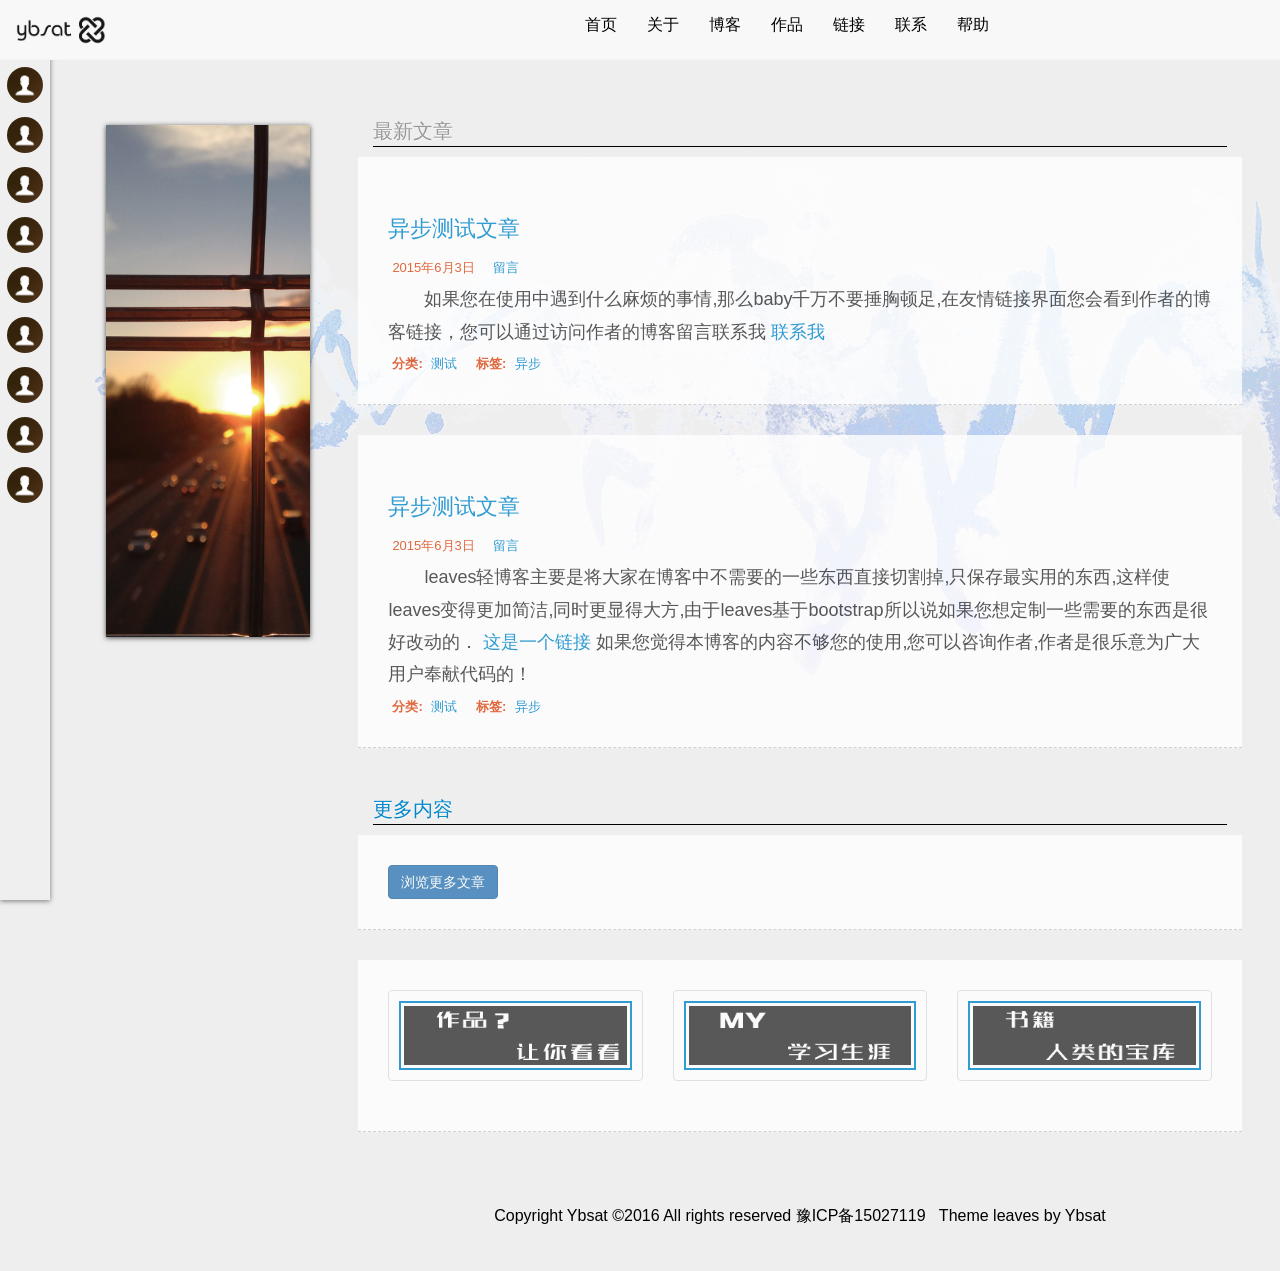
<file: leaves/index.html>
<!DOCTYPE html>
<html lang="cn" dir="ltr" class="no-js">

<head>
    <meta charset="utf-8">
    <meta http-equiv="X-UA-Compatible" content="IE=edge">
    <meta name="viewport" content="width=device-width, initial-scale=1">
    <meta name="viewport" content="maximum-scale=1.0,width=device-width,initial-scale=1.0,user-scalable=no">
    <meta name="keywords" content="">
    <meta name="description" content="">
    <title>异步 </title>
    <link href="assets/css/bootstrap.min.css" rel="stylesheet" />
    <link href="assets/css/style.css" rel="stylesheet" />
    <link href="assets/css/nprogress.css" rel="stylesheet" />
    <link rel="stylesheet" href="assets/css/nivo-slider.css" type="text/css" media="screen" />
    <link rel="stylesheet" href="assets/css/default.css" type="text/css" media="screen" />
    <script src="assets/js/jquery.min.js"></script>
    <script src="assets/js/jquery.nivo.slider.pack.js"></script>
    <script src="assets/js/nprogress.js"></script>
</head>

<body>
<nav class="navbar navbar-default navbar-fixed-top">
    <div class="container-fluid">
        <!-- Brand and toggle get grouped for better mobile display -->
        <div class="navbar-header">
            <button type="button" class="navbar-toggle collapsed" data-toggle="collapse"
                    data-target="#bs-example-navbar-collapse-1" aria-expanded="false">
            <span class="sr-only">
              Toggle navigation
            </span>
            <span class="icon-bar">
            </span>
            <span class="icon-bar">
            </span>
            <span class="icon-bar">
            </span>
            </button>
            <a class="navbar-brand" href="index.html">
                <img src="assets/img/logo.png" class="logo"/>
            </a>
        </div>
        <div class="collapse navbar-collapse " id="bs-example-navbar-collapse-1">
            <ul class="nav navbar-nav header-menu">
                <li>
                    <a href="index.html">
                        首页
                    </a>
                </li>
                <li>
                    <a href="about.html">
                        关于
                    </a>
                </li>
                <li>
                    <a href="blog.html">
                        博客
                    </a>
                </li>
                <li>
                    <a href="works.html">
                        作品
                    </a>
                </li>
                <li>
                    <a href="links.html">
                        链接
                    </a>
                </li>
                <li>
                    <a href="contact.html">
                        联系
                    </a>
                </li>
                <li>
                    <a href="help.html">
                        帮助
                    </a>
                </li>
            </ul>
        </div>
    </div>
</nav>
<div class="leftbar">
    <!-- 左菜单 -->
    <div class="left_menu">
        <ul class="menu_link">
            <li>
                <a href="" class="simptip-position-right simptip-smooth simptip-movable"
                   data-toggle="tooltip" data-placement="right" title="登陆">
                    <img src="assets/img/login.png">
              <span>
                自定义链接
              </span>
                    <div class="clearfix">
                    </div>
                </a>
            </li>
            <li data-toggle="tooltip" data-placement="right" title="博客">
                <a href="" class="simptip-position-right simptip-smooth simptip-movable"
                   target="_black">
                    <img src="assets/img/login.png">
              <span>
                注册
              </span>
                    <div class="clearfix">
                    </div>
                </a>
            </li>
            <li>
                <a href="" class="simptip-position-right simptip-smooth simptip-movable">
                    <img src="assets/img/login.png">
              <span>
                自定义链接
              </span>
                    <div class="clearfix">
                    </div>
                </a>
            </li>
            <li>
                <a href="" class="simptip-position-right simptip-smooth simptip-movable"
                   data-tooltip="自定义链接">
                    <img src="assets/img/login.png">
              <span>
                自定义链接
              </span>
                    <div class="clearfix">
                    </div>
                </a>
            </li>
            <li>
                <a href="" class="simptip-position-right simptip-smooth simptip-movable"
                   data-tooltip="自定义链接">
                    <img src="assets/img/login.png">
              <span>
                自定义链接
              </span>
                    <div class="clearfix">
                    </div>
                </a>
            </li>
            <li>
                <a href="" class="simptip-position-right simptip-smooth simptip-movable"
                   data-tooltip="自定义链接">
                    <img src="assets/img/login.png">
              <span>
                自定义链接
              </span>
                    <div class="clearfix">
                    </div>
                </a>
            </li>
            <li>
                <a href="" class="simptip-position-right simptip-smooth simptip-movable"
                   data-tooltip="自定义链接">
                    <img src="assets/img/login.png">
              <span>
                自定义链接
              </span>
                    <div class="clearfix">
                    </div>
                </a>
            </li>
            <li>
                <a href="" class="simptip-position-right simptip-smooth simptip-movable"
                   data-tooltip="自定义链接">
                    <img src="assets/img/login.png">
              <span>
                自定义链接
              </span>
                    <div class="clearfix">
                    </div>
                </a>
            </li>
            <li>
                <a href="" class="simptip-position-right simptip-smooth simptip-movable"
                   data-tooltip="自定义链接">
                    <img src="assets/img/login.png">
              <span>
                自定义链接
              </span>
                    <div class="clearfix">
                    </div>
                </a>
            </li>
        </ul>
    </div>
</div>
<!--Start banner img-->
<div class="container-filed" id="banner_container">
    <div class="row">
        <div class="col-md-12">
            <div class="slider-wrapper theme-default">
                <div id="slider" class="nivoSlider">
                    <img src="assets/img/owl.jpg" data-thumb="assets/img/owl.jpg" alt="" />
                    <a href="assets/img/owl2.jpg"><img src="assets/img/owl2.jpg" alt="" /></a>
                    <img src="assets/img/owl.jpg" data-thumb="assets/img/owl.jpg" alt="" />
                    <img src="assets/img/owl2.jpg" data-thumb="assets/img/owl2.jpg" alt="" />
                </div>
            </div>
        </div>
    </div>
</div>
<!--End banner img-->
<!--主要内容 -->
    <div class="container-fluid main-container" id="main-container">
        <div class="row top-title">
            <div class="col-md-12">
                <h1 class="page-title">
                    最新文章
                </h1>
            </div>
        </div>
    <!--main Start-->
    <div class="row">
        <div class="col-md-12 post-container">
            <h2 class="post-title">
                <a href="content.html" title="">异步测试文章</a>
            </h2>
            <div class="meta-box">
            <span class="m-post-date">
              <i class="fa fa-calendar-o">
              </i>
              2015年6月3日
            </span>
            <span class="comments-link">
              <a href="" class="ds-thread-count" data-thread-key="9500" title="Comment on 毕业两周年">
                  <i class="fa fa-comments-o">
                  </i>
                  留言
              </a>
            </span>
            </div>
            <div class="post-content">
                <p>
                    如果您在使用中遇到什么麻烦的事情,那么baby千万不要捶胸顿足,在友情链接界面您会看到作者的博客链接，您可以通过访问作者的博客留言联系我
                    <a href="http://www.ybsat.com">
                        联系我
                    </a>
                    </p>
            </div>
            <div class="meta-box">
            <span class="cat-links">
              <i class="fa fa-navicon">
              </i>
              <b>
                  分类:
              </b>
              <a href="topics/life/diary.htm">
                  测试
              </a>
            </span>
            <span class="tag-links">
              <i class="fa fa-tags">
              </i>
              <b>
                  标签:
              </b>
              <a href="tags/毕业.htm" rel="tag">
                  异步
              </a>
            </span>
            </div>
        </div>
    </div>
    <div class="row">
        <div class="col-md-12 post-container">
            <h2 class="post-title">
                <a href="content.html" title="">异步测试文章</a>
            </h2>
            <div class="meta-box">
            <span class="m-post-date">
              <i class="fa fa-calendar-o">
              </i>
              2015年6月3日
            </span>
            <span class="comments-link">
              <a href="" class="ds-thread-count" data-thread-key="9500" title="Comment on 毕业两周年">
                  <i class="fa fa-comments-o">
                  </i>
                  留言
              </a>
            </span>
            </div>
            <div class="post-content">
                <p>
                    leaves轻博客主要是将大家在博客中不需要的一些东西直接切割掉,只保存最实用的东西,这样使leaves变得更加简洁,同时更显得大方,由于leaves基于bootstrap所以说如果您想定制一些需要的东西是很好改动的．
                    <a href="">
                        这是一个链接
                    </a>
                    如果您觉得本博客的内容不够您的使用,您可以咨询作者,作者是很乐意为广大用户奉献代码的！
                </p>
            </div>
            <div class="meta-box">
            <span class="cat-links">
              <i class="fa fa-navicon">
              </i>
              <b>
                  分类:
              </b>
              <a href="topics/life/diary.html">
                  测试
              </a>
            </span>
            <span class="tag-links">
              <i class="fa fa-tags">
              </i>
              <b>
                  标签:
              </b>
              <a href="tags/毕业.html" rel="tag">
                  异步
              </a>
            </span>
            </div>
        </div>
    </div>
    <!--更多内容-->
    <div class="row">
        <div class="col-md-12">
            <h2 class="page-title">
                <a href="blog.html" title="">更多内容</a>
            </h2>
        </div>
    </div>
    <!--跳转至博客页面-->
    <div class="row">
        <div class="col-md-12 post-container">
            <div class="row">
                <div class="col-md-4">
                    <a class="btn btn-primary home-browser-more-btn" href="blog.html">
                        <span>浏览更多文章</span>
                    </a>
                </div>
                <div class="col-md-8">
                </div>
            </div>
        </div>
    </div>
    <!--推荐阅读-->
    <div class="row">
        <div class="col-md-12 post-container m-recommend-page">
            <div class="row">
                <div class="col-md-4">
                    <a href="" class="thumbnail">
                        <img src="assets/img/works.png" alt="作品展示">
                    </a>
                </div>
                <div class="col-md-4">
                    <a href="" class="thumbnail">
                        <img src="assets/img/study.png" alt="学习生活">
                    </a>
                </div>
                <div class="col-md-4">
                    <a href="" class="thumbnail">
                        <img src="assets/img/book.png" alt="作品推荐">
                    </a>
                </div>
            </div>
        </div>
    </div>
    <!-- 网站底部 -->
    <footer>
        <!--版权信息-->
        <div class="copyright">
            Copyright Ybsat ©2016 All rights reserved 豫ICP备15027119&nbsp;&nbsp;
            <a href="www.ybsat.com">
                Theme leaves by Ybsat
            </a>
        </div>
    </footer>
</div>
<script src="assets/js/bootstrap.min.js"></script>
<script>
        /*banner 初始化*/
        $(window).load(function() {
         $('#slider').nivoSlider({
            effect: 'random',        // 过渡效果
            controlNav: false,       // 是否显示图片导航控制按钮（,2,3... ）
            pauseOnHover: true,      // 鼠标县浮时是否停止动画
            manualAdvance: false,    // 是否手动切换 
            animSpeed: 100,          // 图片过渡时间   
            pauseTime: 2000,         // 图片显示时间
            pauseOnHover: false,
            manualAdvance: false,
        });
        });
    $(document).ready(function(){
        $('body').show();
        $('.version').text(NProgress.version);
        NProgress.start();
        setTimeout(function() { NProgress.done(); $('.fade').removeClass('out'); }, 1000);
    })
    
</script>
</body>

</html>
</file>
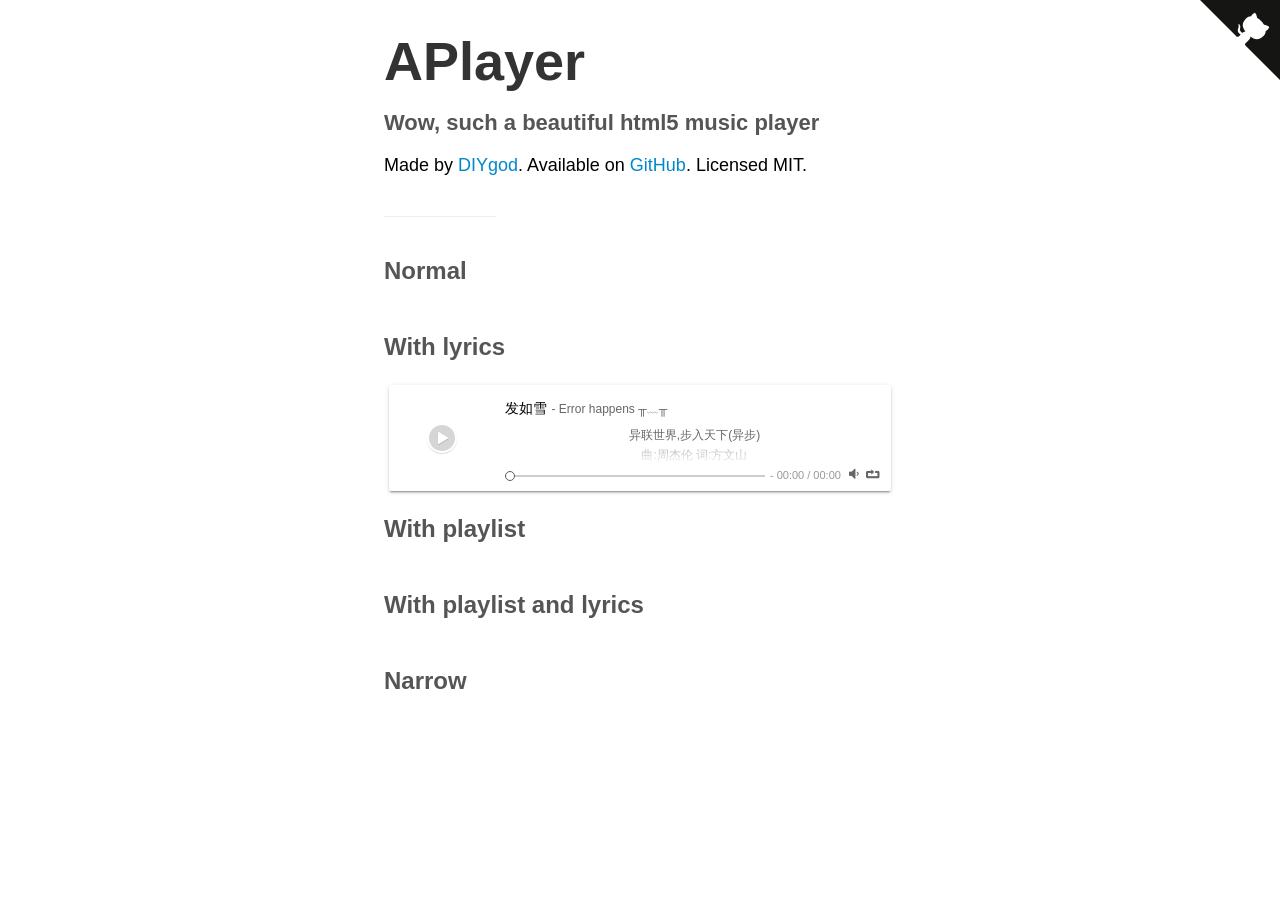
<file: leaves/assets/APlayer/demo/index.html>
<!DOCTYPE html>
<html>
<head>
    <meta charset="UTF-8">
    <title>APlayer Demo</title>
    <meta name="viewport" content="width=device-width, initial-scale=1.0">
    <link rel="stylesheet" href="../dist/APlayer.min.css">
    <style>
        body {
            font-family: 'Helvetica Neue', Helvetica, Arial, sans-serif;
        }
        .container {
            max-width: 32rem;
            margin-left: auto;
            margin-right: auto;
            margin-bottom: 50px;
        }
        h1 {
            font-size: 54px;
            color: #333;
            margin: 30px 0 10px;
        }
        h2 {
            font-size: 22px;
            color: #555;
        }
        h3 {
            font-size: 24px;
            color: #555;
        }
        hr {
            display: block;
            width: 7rem;
            height: 1px;
            margin: 2.5rem 0;
            background-color: #eee;
            border: 0;
        }
        a {
            color: #08c;
            text-decoration: none;
        }
        p {
            font-size: 18px;
        }
    </style>
</head>
<body>
    <a href="https://github.com/DIYgod/APlayer" target="_blank" class="github-corner"><svg width="80" height="80" viewBox="0 0 250 250" style="fill:#151513; color:#fff; position: absolute; top: 0; border: 0; right: 0;"><path d="M0,0 L115,115 L130,115 L142,142 L250,250 L250,0 Z"></path><path d="M128.3,109.0 C113.8,99.7 119.0,89.6 119.0,89.6 C122.0,82.7 120.5,78.6 120.5,78.6 C119.2,72.0 123.4,76.3 123.4,76.3 C127.3,80.9 125.5,87.3 125.5,87.3 C122.9,97.6 130.6,101.9 134.4,103.2" fill="currentColor" style="transform-origin: 130px 106px;" class="octo-arm"></path><path d="M115.0,115.0 C114.9,115.1 118.7,116.5 119.8,115.4 L133.7,101.6 C136.9,99.2 139.9,98.4 142.2,98.6 C133.8,88.0 127.5,74.4 143.8,58.0 C148.5,53.4 154.0,51.2 159.7,51.0 C160.3,49.4 163.2,43.6 171.4,40.1 C171.4,40.1 176.1,42.5 178.8,56.2 C183.1,58.6 187.2,61.8 190.9,65.4 C194.5,69.0 197.7,73.2 200.1,77.6 C213.8,80.2 216.3,84.9 216.3,84.9 C212.7,93.1 206.9,96.0 205.4,96.6 C205.1,102.4 203.0,107.8 198.3,112.5 C181.9,128.9 168.3,122.5 157.7,114.1 C157.9,116.9 156.7,120.9 152.7,124.9 L141.0,136.5 C139.8,137.7 141.6,141.9 141.8,141.8 Z" fill="currentColor" class="octo-body"></path></svg></a><style>.github-corner:hover .octo-arm{animation:octocat-wave 560ms ease-in-out}@keyframes octocat-wave{0%,100%{transform:rotate(0)}20%,60%{transform:rotate(-25deg)}40%,80%{transform:rotate(10deg)}}@media (max-width:500px){.github-corner:hover .octo-arm{animation:none}.github-corner .octo-arm{animation:octocat-wave 560ms ease-in-out}}</style>
    <div class="container">
        <h1>APlayer</h1>
        <h2>Wow, such a beautiful html5 music player</h2>
        <p>Made by <a href="https://www.anotherhome.net/" target="_blank">DIYgod</a>. Available on <a href="https://github.com/DIYgod/APlayer" target="_blank">GitHub</a>. Licensed MIT.</p>
        <hr>
        <h3>Normal</h3>
        <div id="player1" class="aplayer"></div>
        <h3>With lyrics</h3>
        <div id="player3" class="aplayer"></div>
        <h3>With playlist</h3>
        <div id="player4" class="aplayer"></div>
        <h3>With playlist and lyrics</h3>
        <div id="player5" class="aplayer"></div>
        <h3>Narrow</h3>
        <div id="player2" class="aplayer"></div>
    </div>
    <script src="../dist/APlayer.min.js"></script>
    <script src="demo.js"></script>
</body>
</html>
</file>
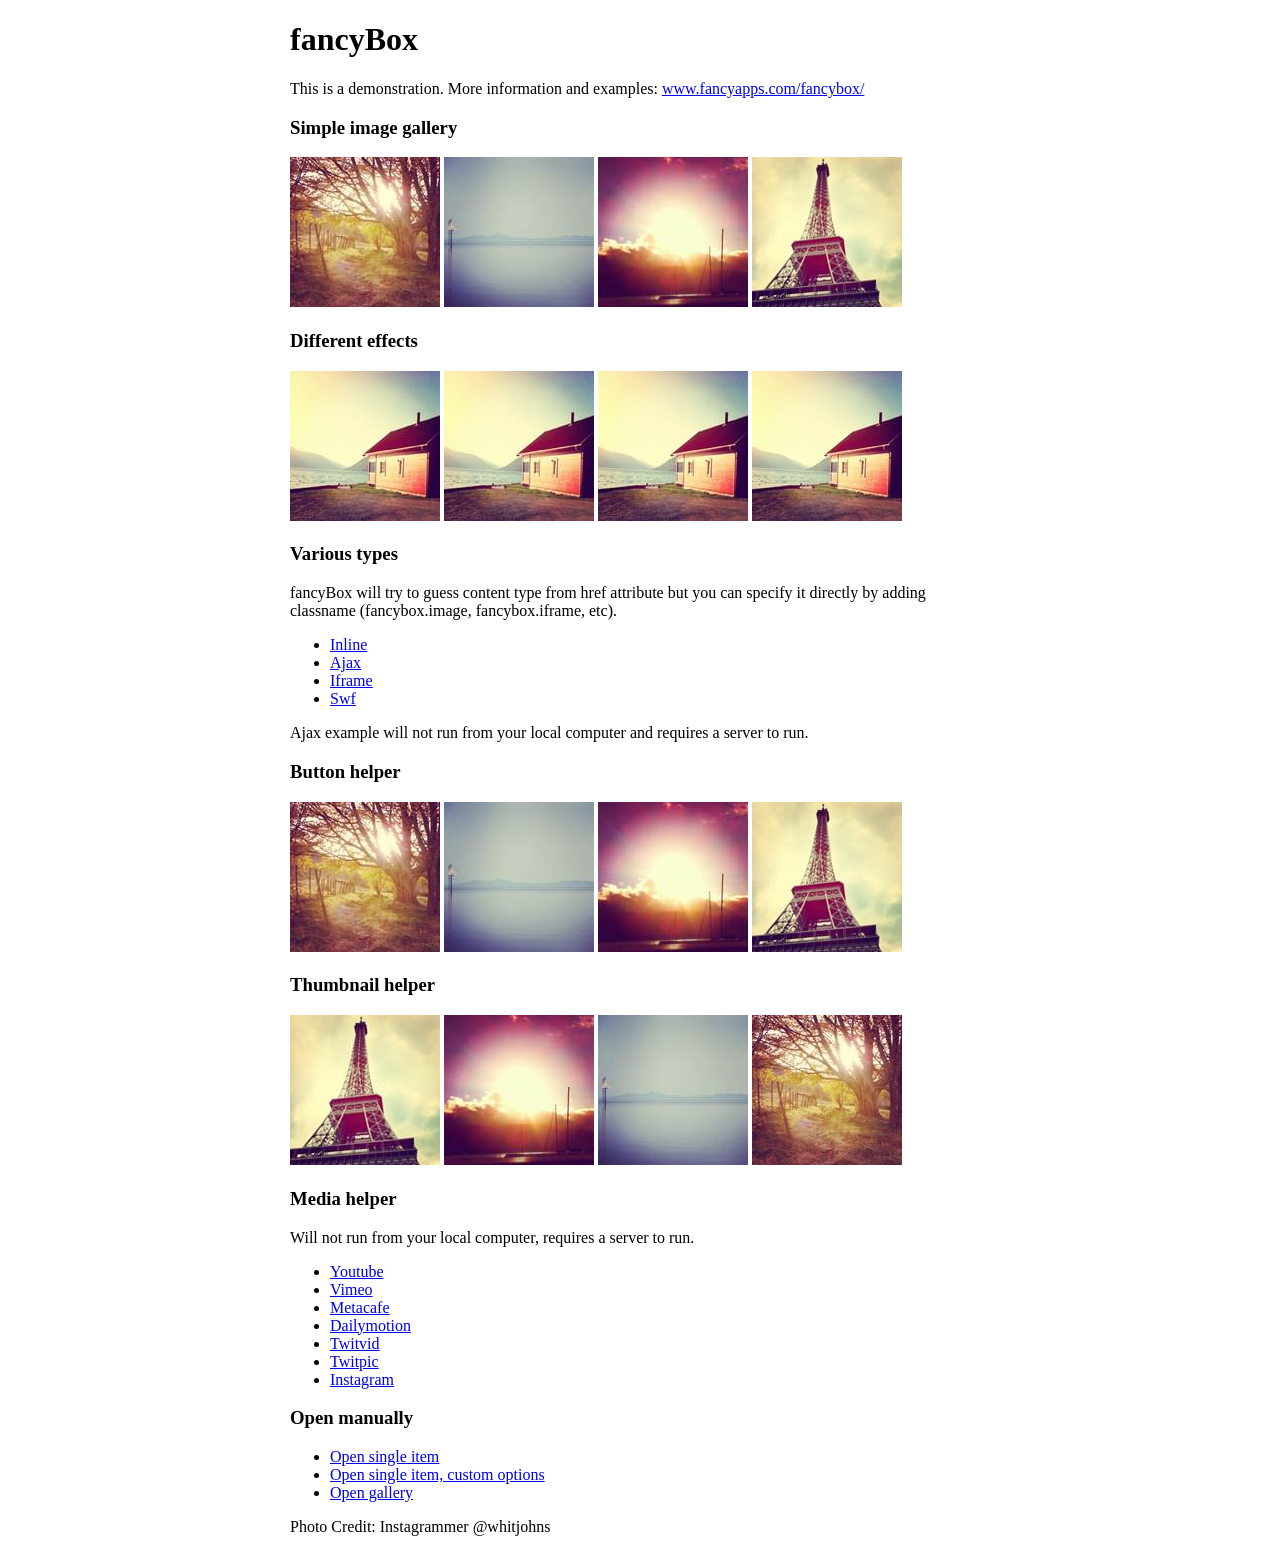
<file: leaves/assets/fancyBox/demo/index.html>
<!DOCTYPE html>
<html>
<head>
	<title>fancyBox - Fancy jQuery Lightbox Alternative | Demonstration</title>
	<meta http-equiv="Content-Type" content="text/html; charset=UTF-8" />

	<!-- Add jQuery library -->
	<script type="text/javascript" src="../lib/jquery-1.10.1.min.js"></script>

	<!-- Add mousewheel plugin (this is optional) -->
	<script type="text/javascript" src="../lib/jquery.mousewheel-3.0.6.pack.js"></script>

	<!-- Add fancyBox main JS and CSS files -->
	<script type="text/javascript" src="../source/jquery.fancybox.js?v=2.1.5"></script>
	<link rel="stylesheet" type="text/css" href="../source/jquery.fancybox.css?v=2.1.5" media="screen" />

	<!-- Add Button helper (this is optional) -->
	<link rel="stylesheet" type="text/css" href="../source/helpers/jquery.fancybox-buttons.css?v=1.0.5" />
	<script type="text/javascript" src="../source/helpers/jquery.fancybox-buttons.js?v=1.0.5"></script>

	<!-- Add Thumbnail helper (this is optional) -->
	<link rel="stylesheet" type="text/css" href="../source/helpers/jquery.fancybox-thumbs.css?v=1.0.7" />
	<script type="text/javascript" src="../source/helpers/jquery.fancybox-thumbs.js?v=1.0.7"></script>

	<!-- Add Media helper (this is optional) -->
	<script type="text/javascript" src="../source/helpers/jquery.fancybox-media.js?v=1.0.6"></script>

	<script type="text/javascript">
		$(document).ready(function() {
			/*
			 *  Simple image gallery. Uses default settings
			 */

			$('.fancybox').fancybox();

			/*
			 *  Different effects
			 */

			// Change title type, overlay closing speed
			$(".fancybox-effects-a").fancybox({
				helpers: {
					title : {
						type : 'outside'
					},
					overlay : {
						speedOut : 0
					}
				}
			});

			// Disable opening and closing animations, change title type
			$(".fancybox-effects-b").fancybox({
				openEffect  : 'none',
				closeEffect	: 'none',

				helpers : {
					title : {
						type : 'over'
					}
				}
			});

			// Set custom style, close if clicked, change title type and overlay color
			$(".fancybox-effects-c").fancybox({
				wrapCSS    : 'fancybox-custom',
				closeClick : true,

				openEffect : 'none',

				helpers : {
					title : {
						type : 'inside'
					},
					overlay : {
						css : {
							'background' : 'rgba(238,238,238,0.85)'
						}
					}
				}
			});

			// Remove padding, set opening and closing animations, close if clicked and disable overlay
			$(".fancybox-effects-d").fancybox({
				padding: 0,

				openEffect : 'elastic',
				openSpeed  : 150,

				closeEffect : 'elastic',
				closeSpeed  : 150,

				closeClick : true,

				helpers : {
					overlay : null
				}
			});

			/*
			 *  Button helper. Disable animations, hide close button, change title type and content
			 */

			$('.fancybox-buttons').fancybox({
				openEffect  : 'none',
				closeEffect : 'none',

				prevEffect : 'none',
				nextEffect : 'none',

				closeBtn  : false,

				helpers : {
					title : {
						type : 'inside'
					},
					buttons	: {}
				},

				afterLoad : function() {
					this.title = 'Image ' + (this.index + 1) + ' of ' + this.group.length + (this.title ? ' - ' + this.title : '');
				}
			});


			/*
			 *  Thumbnail helper. Disable animations, hide close button, arrows and slide to next gallery item if clicked
			 */

			$('.fancybox-thumbs').fancybox({
				prevEffect : 'none',
				nextEffect : 'none',

				closeBtn  : false,
				arrows    : false,
				nextClick : true,

				helpers : {
					thumbs : {
						width  : 50,
						height : 50
					}
				}
			});

			/*
			 *  Media helper. Group items, disable animations, hide arrows, enable media and button helpers.
			*/
			$('.fancybox-media')
				.attr('rel', 'media-gallery')
				.fancybox({
					openEffect : 'none',
					closeEffect : 'none',
					prevEffect : 'none',
					nextEffect : 'none',

					arrows : false,
					helpers : {
						media : {},
						buttons : {}
					}
				});

			/*
			 *  Open manually
			 */

			$("#fancybox-manual-a").click(function() {
				$.fancybox.open('1_b.jpg');
			});

			$("#fancybox-manual-b").click(function() {
				$.fancybox.open({
					href : 'iframe.html',
					type : 'iframe',
					padding : 5
				});
			});

			$("#fancybox-manual-c").click(function() {
				$.fancybox.open([
					{
						href : '1_b.jpg',
						title : 'My title'
					}, {
						href : '2_b.jpg',
						title : '2nd title'
					}, {
						href : '3_b.jpg'
					}
				], {
					helpers : {
						thumbs : {
							width: 75,
							height: 50
						}
					}
				});
			});


		});
	</script>
	<style type="text/css">
		.fancybox-custom .fancybox-skin {
			box-shadow: 0 0 50px #222;
		}

		body {
			max-width: 700px;
			margin: 0 auto;
		}
	</style>
</head>
<body>
	<h1>fancyBox</h1>

	<p>This is a demonstration. More information and examples: <a href="http://fancyapps.com/fancybox/">www.fancyapps.com/fancybox/</a></p>

	<h3>Simple image gallery</h3>
	<p>
		<a class="fancybox" href="1_b.jpg" data-fancybox-group="gallery" title="Lorem ipsum dolor sit amet"><img src="1_s.jpg" alt="" /></a>

		<a class="fancybox" href="2_b.jpg" data-fancybox-group="gallery" title="Etiam quis mi eu elit temp"><img src="2_s.jpg" alt="" /></a>

		<a class="fancybox" href="3_b.jpg" data-fancybox-group="gallery" title="Cras neque mi, semper leon"><img src="3_s.jpg" alt="" /></a>

		<a class="fancybox" href="4_b.jpg" data-fancybox-group="gallery" title="Sed vel sapien vel sem uno"><img src="4_s.jpg" alt="" /></a>
	</p>

	<h3>Different effects</h3>
	<p>
		<a class="fancybox-effects-a" href="5_b.jpg" title="Lorem ipsum dolor sit amet, consectetur adipiscing elit"><img src="5_s.jpg" alt="" /></a>

		<a class="fancybox-effects-b" href="5_b.jpg" title="Lorem ipsum dolor sit amet, consectetur adipiscing elit"><img src="5_s.jpg" alt="" /></a>

		<a class="fancybox-effects-c" href="5_b.jpg" title="Lorem ipsum dolor sit amet, consectetur adipiscing elit"><img src="5_s.jpg" alt="" /></a>

		<a class="fancybox-effects-d" href="5_b.jpg" title="Lorem ipsum dolor sit amet, consectetur adipiscing elit"><img src="5_s.jpg" alt="" /></a>
	</p>

	<h3>Various types</h3>
	<p>
		fancyBox will try to guess content type from href attribute but you can specify it directly by adding classname (fancybox.image, fancybox.iframe, etc).
	</p>
	<ul>
		<li><a class="fancybox" href="#inline1" title="Lorem ipsum dolor sit amet">Inline</a></li>
		<li><a class="fancybox fancybox.ajax" href="ajax.txt">Ajax</a></li>
		<li><a class="fancybox fancybox.iframe" href="iframe.html">Iframe</a></li>
		<li><a class="fancybox" href="http://www.adobe.com/jp/events/cs3_web_edition_tour/swfs/perform.swf">Swf</a></li>
	</ul>

	<div id="inline1" style="width:400px;display: none;">
		<h3>Etiam quis mi eu elit</h3>
		<p>
			Lorem ipsum dolor sit amet, consectetur adipiscing elit. Etiam quis mi eu elit tempor facilisis id et neque. Nulla sit amet sem sapien. Vestibulum imperdiet porta ante ac ornare. Nulla et lorem eu nibh adipiscing ultricies nec at lacus. Cras laoreet ultricies sem, at blandit mi eleifend aliquam. Nunc enim ipsum, vehicula non pretium varius, cursus ac tortor. Vivamus fringilla congue laoreet. Quisque ultrices sodales orci, quis rhoncus justo auctor in. Phasellus dui eros, bibendum eu feugiat ornare, faucibus eu mi. Nunc aliquet tempus sem, id aliquam diam varius ac. Maecenas nisl nunc, molestie vitae eleifend vel, iaculis sed magna. Aenean tempus lacus vitae orci posuere porttitor eget non felis. Donec lectus elit, aliquam nec eleifend sit amet, vestibulum sed nunc.
		</p>
	</div>

	<p>
		Ajax example will not run from your local computer and requires a server to run.
	</p>

	<h3>Button helper</h3>
	<p>
		<a class="fancybox-buttons" data-fancybox-group="button" href="1_b.jpg"><img src="1_s.jpg" alt="" /></a>

		<a class="fancybox-buttons" data-fancybox-group="button" href="2_b.jpg"><img src="2_s.jpg" alt="" /></a>

		<a class="fancybox-buttons" data-fancybox-group="button" href="3_b.jpg"><img src="3_s.jpg" alt="" /></a>

		<a class="fancybox-buttons" data-fancybox-group="button" href="4_b.jpg"><img src="4_s.jpg" alt="" /></a>
	</p>

	<h3>Thumbnail helper</h3>
	<p>
		<a class="fancybox-thumbs" data-fancybox-group="thumb" href="4_b.jpg"><img src="4_s.jpg" alt="" /></a>

		<a class="fancybox-thumbs" data-fancybox-group="thumb" href="3_b.jpg"><img src="3_s.jpg" alt="" /></a>

		<a class="fancybox-thumbs" data-fancybox-group="thumb" href="2_b.jpg"><img src="2_s.jpg" alt="" /></a>

		<a class="fancybox-thumbs" data-fancybox-group="thumb" href="1_b.jpg"><img src="1_s.jpg" alt="" /></a>
	</p>

	<h3>Media helper</h3>
	<p>
		Will not run from your local computer, requires a server to run.
	</p>

	<ul>
		<li><a class="fancybox-media" href="http://www.youtube.com/watch?v=opj24KnzrWo">Youtube</a></li>
		<li><a class="fancybox-media" href="http://vimeo.com/47480346">Vimeo</a></li>
		<li><a class="fancybox-media" href="http://www.metacafe.com/watch/7635964/">Metacafe</a></li>
		<li><a class="fancybox-media" href="http://www.dailymotion.com/video/xoeylt_electric-guest-this-head-i-hold_music">Dailymotion</a></li>
		<li><a class="fancybox-media" href="http://twitvid.com/QY7MD">Twitvid</a></li>
		<li><a class="fancybox-media" href="http://twitpic.com/7p93st">Twitpic</a></li>
		<li><a class="fancybox-media" href="http://instagr.am/p/IejkuUGxQn">Instagram</a></li>
	</ul>

	<h3>Open manually</h3>
	<ul>
		<li><a id="fancybox-manual-a" href="javascript:;">Open single item</a></li>
		<li><a id="fancybox-manual-b" href="javascript:;">Open single item, custom options</a></li>
		<li><a id="fancybox-manual-c" href="javascript:;">Open gallery</a></li>
	</ul>

	<p>
		Photo Credit: Instagrammer @whitjohns
	</p>
</body>
</html>
</file>
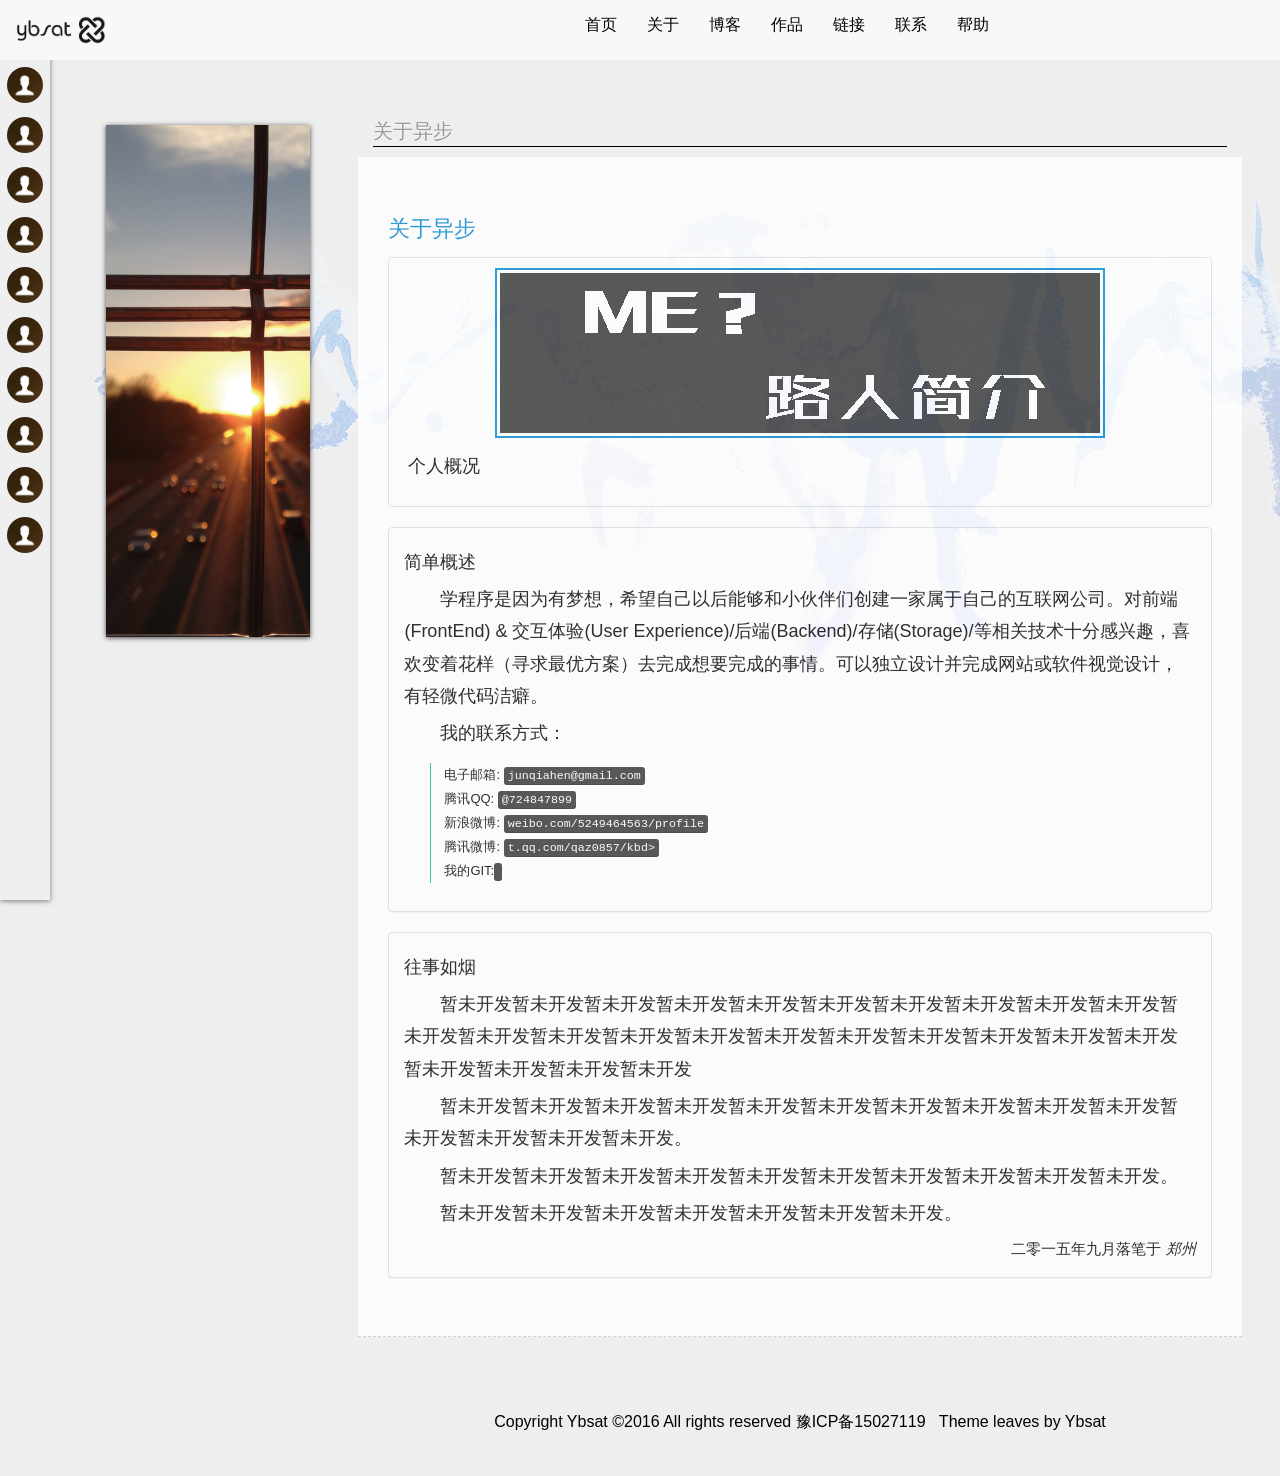
<file: leaves/about.html>
<!DOCTYPE html>
<html lang="cn" dir="ltr" class="no-js">

<head>
    <meta charset="utf-8">
    <meta http-equiv="X-UA-Compatible" content="IE=edge">
    <meta name="viewport" content="width=device-width, initial-scale=1">
    <meta name="viewport" content="maximum-scale=1.0,width=device-width,initial-scale=1.0,user-scalable=no">
    <meta name="keywords" content="">
    <meta name="description" content="">
    <title>异步 </title>
    <link href="assets/css/bootstrap.min.css" rel="stylesheet" />
    <link href="assets/css/style.css" rel="stylesheet" />
    <link href="assets/css/nprogress.css" rel="stylesheet" />
    <link rel="stylesheet" href="assets/css/nivo-slider.css" type="text/css" media="screen" />
    <link rel="stylesheet" href="assets/css/default.css" type="text/css" media="screen" />
    <script src="assets/js/jquery.min.js"></script>
    <script src="assets/js/jquery.nivo.slider.pack.js"></script>
    <script src="assets/js/nprogress.js"></script>
</head>

<body>
<nav class="navbar navbar-default navbar-fixed-top">
    <div class="container-fluid">
        <!-- Brand and toggle get grouped for better mobile display -->
        <div class="navbar-header">
            <button type="button" class="navbar-toggle collapsed" data-toggle="collapse"
                    data-target="#bs-example-navbar-collapse-1" aria-expanded="false">
            <span class="sr-only">
              Toggle navigation
            </span>
            <span class="icon-bar">
            </span>
            <span class="icon-bar">
            </span>
            <span class="icon-bar">
            </span>
            </button>
            <a class="navbar-brand" href="index.html">
                <img src="assets/img/logo.png" class="logo"/>
            </a>
        </div>
        <div class="collapse navbar-collapse " id="bs-example-navbar-collapse-1">
            <ul class="nav navbar-nav header-menu">
                <li>
                    <a href="index.html">
                        首页
                    </a>
                </li>
                <li>
                    <a href="about.html">
                        关于
                    </a>
                </li>
                <li>
                    <a href="blog.html">
                        博客
                    </a>
                </li>
                <li>
                    <a href="works.html">
                        作品
                    </a>
                </li>
                <li>
                    <a href="links.html">
                        链接
                    </a>
                </li>
                <li>
                    <a href="contact.html">
                        联系
                    </a>
                </li>
                <li>
                    <a href="help.html">
                        帮助
                    </a>
                </li>
            </ul>
        </div>
    </div>
</nav>
<div class="leftbar">
    <!-- 左菜单 -->
    <div class="left_menu">
        <ul class="menu_link">
            <li>
                <a href="" class="simptip-position-right simptip-smooth simptip-movable"
                   data-toggle="tooltip" data-placement="right" title="登陆">
                    <img src="assets/img/login.png">
              <span>
                自定义链接
              </span>
                    <div class="clearfix">
                    </div>
                </a>
            </li>
            <li data-toggle="tooltip" data-placement="right" title="博客">
                <a href="" class="simptip-position-right simptip-smooth simptip-movable"
                   target="_black">
                    <img src="assets/img/login.png">
              <span>
                注册
              </span>
                    <div class="clearfix">
                    </div>
                </a>
            </li>
            <li>
                <a href="" class="simptip-position-right simptip-smooth simptip-movable">
                    <img src="assets/img/login.png">
              <span>
                自定义链接
              </span>
                    <div class="clearfix">
                    </div>
                </a>
            </li>
            <li>
                <a href="" class="simptip-position-right simptip-smooth simptip-movable"
                   data-tooltip="自定义链接">
                    <img src="assets/img/login.png">
                    <img src="assets/img/login.png">
              <span>
                自定义链接
              </span>
                    <div class="clearfix">
                    </div>
                </a>
            </li>
            <li>
                <a href="" class="simptip-position-right simptip-smooth simptip-movable"
                   data-tooltip="自定义链接">
                    <img src="assets/img/login.png">
              <span>
                自定义链接
              </span>
                    <div class="clearfix">
                    </div>
                </a>
            </li>
            <li>
                <a href="" class="simptip-position-right simptip-smooth simptip-movable"
                   data-tooltip="自定义链接">
                    <img src="assets/img/login.png">
              <span>
                自定义链接
              </span>
                    <div class="clearfix">
                    </div>
                </a>
            </li>
            <li>
                <a href="" class="simptip-position-right simptip-smooth simptip-movable"
                   data-tooltip="自定义链接">
                    <img src="assets/img/login.png">
              <span>
                自定义链接
              </span>
                    <div class="clearfix">
                    </div>
                </a>
            </li>
            <li>
                <a href="" class="simptip-position-right simptip-smooth simptip-movable"
                   data-tooltip="自定义链接">
                    <img src="assets/img/login.png">
              <span>
                自定义链接
              </span>
                    <div class="clearfix">
                    </div>
                </a>
            </li>
            <li>
                <a href="" class="simptip-position-right simptip-smooth simptip-movable"
                   data-tooltip="自定义链接">
                    <img src="assets/img/login.png">
              <span>
                自定义链接
              </span>
                    <div class="clearfix">
                    </div>
                </a>
            </li>
        </ul>
    </div>
</div>
<!--Start banner img-->
<div class="container-filed" id="banner_container">
    <div class="row">
        <div class="col-md-12">
            <div class="slider-wrapper theme-default">
                <div id="slider" class="nivoSlider">
                    <img src="assets/img/owl.jpg" data-thumb="assets/img/owl.jpg" alt="" />
                    <a href="assets/img/owl2.jpg"><img src="assets/img/owl2.jpg" alt="" /></a>
                    <img src="assets/img/owl.jpg" data-thumb="assets/img/owl.jpg" alt="" />
                    <img src="assets/img/owl2.jpg" data-thumb="assets/img/owl2.jpg" alt="" />
                </div>
            </div>
        </div>
    </div>
</div>

<!--End banner img-->
<div class="container-fluid main-container" id="main-container">
    <div class="row top-title">
        <div class="col-md-12">
            <h1 class="page-title">
                关于异步
            </h1>
        </div>
    </div>
    <div class="row">
        <div class="col-md-12 post-container">
            <h2 class="post-title">
                <a href="about.php" rel="bookmark">
                    关于异步
                </a>
            </h2>
            <div class="post-content">
                <div class="row">
                    <div class="col-md-12">
                        <div class="thumbnail">
                            <a href="javascript:;">
                                <img title="关于我 @Ybsat" src="assets/img/about.png" alt="关于我 @Ybsat"
                                />
                            </a>
                            <div class="caption">
                                <h3>
                                    个人概况
                                </h3>
                            </div>
                        </div>
                    </div>
                </div>
                <div class="panel panel-default" id="simple-intro">
                    <div class="panel-body">
                        <h3>
                            简单概述
                        </h3>
                        <p>
                            学程序是因为有梦想，希望自己以后能够和小伙伴们创建一家属于自己的互联网公司。对前端(FrontEnd) &amp; 交互体验(User Experience)/后端(Backend)/存储(Storage)/等相关技术十分感兴趣，喜欢变着花样（寻求最优方案）去完成想要完成的事情。可以独立设计并完成网站或软件视觉设计，有轻微代码洁癖。
                        </p>
                        <p>
                            我的联系方式：
                        </p>
                        <blockquote class="contact-list" id="about-list">
                            <ul>
                                <li>
                                    电子邮箱:
                                    <kbd>
                                        junqiahen@gmail.com
                                    </kbd>
                                </li>
                                <li>
                                    腾讯QQ:
                                    <kbd>
                                        @724847899
                                    </kbd>
                                </li>
                                <li>
                                    新浪微博:
                                    <kbd>
                                        weibo.com/5249464563/profile
                                    </kbd>
                                </li>
                                <li>
                                    腾讯微博:
                                    <kbd>
                                        t.qq.com/qaz0857/kbd>
                                </li>
                                <li>
                                    我的GIT:
                                    <kbd>
                                    </kbd>
                                </li>
                            </ul>
                        </blockquote>
                    </div>
                </div>
                <div class="panel panel-default">
                    <div class="panel-body clearfix">
                        <h3>
                            往事如烟
                        </h3>
                        <p>
                            暂未开发暂未开发暂未开发暂未开发暂未开发暂未开发暂未开发暂未开发暂未开发暂未开发暂未开发暂未开发暂未开发暂未开发暂未开发暂未开发暂未开发暂未开发暂未开发暂未开发暂未开发暂未开发暂未开发暂未开发暂未开发
                        </p>
                        <p>
                            暂未开发暂未开发暂未开发暂未开发暂未开发暂未开发暂未开发暂未开发暂未开发暂未开发暂未开发暂未开发暂未开发暂未开发。
                        </p>
                        <p>
                            暂未开发暂未开发暂未开发暂未开发暂未开发暂未开发暂未开发暂未开发暂未开发暂未开发。
                        </p>
                        <p>
                            暂未开发暂未开发暂未开发暂未开发暂未开发暂未开发暂未开发。
                        </p>
                        <footer class="pull-right">
                            二零一五年九月落笔于
                            <cite title="郑州">
                                郑州
                            </cite>
                        </footer>
                    </div>
                </div>
            </div>
            <div class="meta-box">
            </div>
        </div>
    </div>
    <div class="row">
        <div class="col-md-4">
        </div>
    </div>
    <footer>
        <!--版权信息-->
        <div class="copyright">
            Copyright Ybsat ©2016 All rights reserved 豫ICP备15027119&nbsp;&nbsp;
            <a href="www.ybsat.com">
                Theme leaves by Ybsat
            </a>
        </div>
    </footer>
</div>
<script src="assets/js/bootstrap.min.js"></script>
<script>
        /*banner 初始化*/
        $(window).load(function() {
         $('#slider').nivoSlider({
            effect: 'random',        // 过渡效果
            controlNav: false,       // 是否显示图片导航控制按钮（,2,3... ）
            pauseOnHover: true,      // 鼠标县浮时是否停止动画
            manualAdvance: false,    // 是否手动切换 
            animSpeed: 100,          // 图片过渡时间   
            pauseTime: 2000,         // 图片显示时间
            pauseOnHover: false,
            manualAdvance: false,
        });
        });
    $(document).ready(function(){
        $('body').show();
        $('.version').text(NProgress.version);
        NProgress.start();
        setTimeout(function() { NProgress.done(); $('.fade').removeClass('out'); }, 1000);
    })
    
</script>
</body>

</html>
</file>
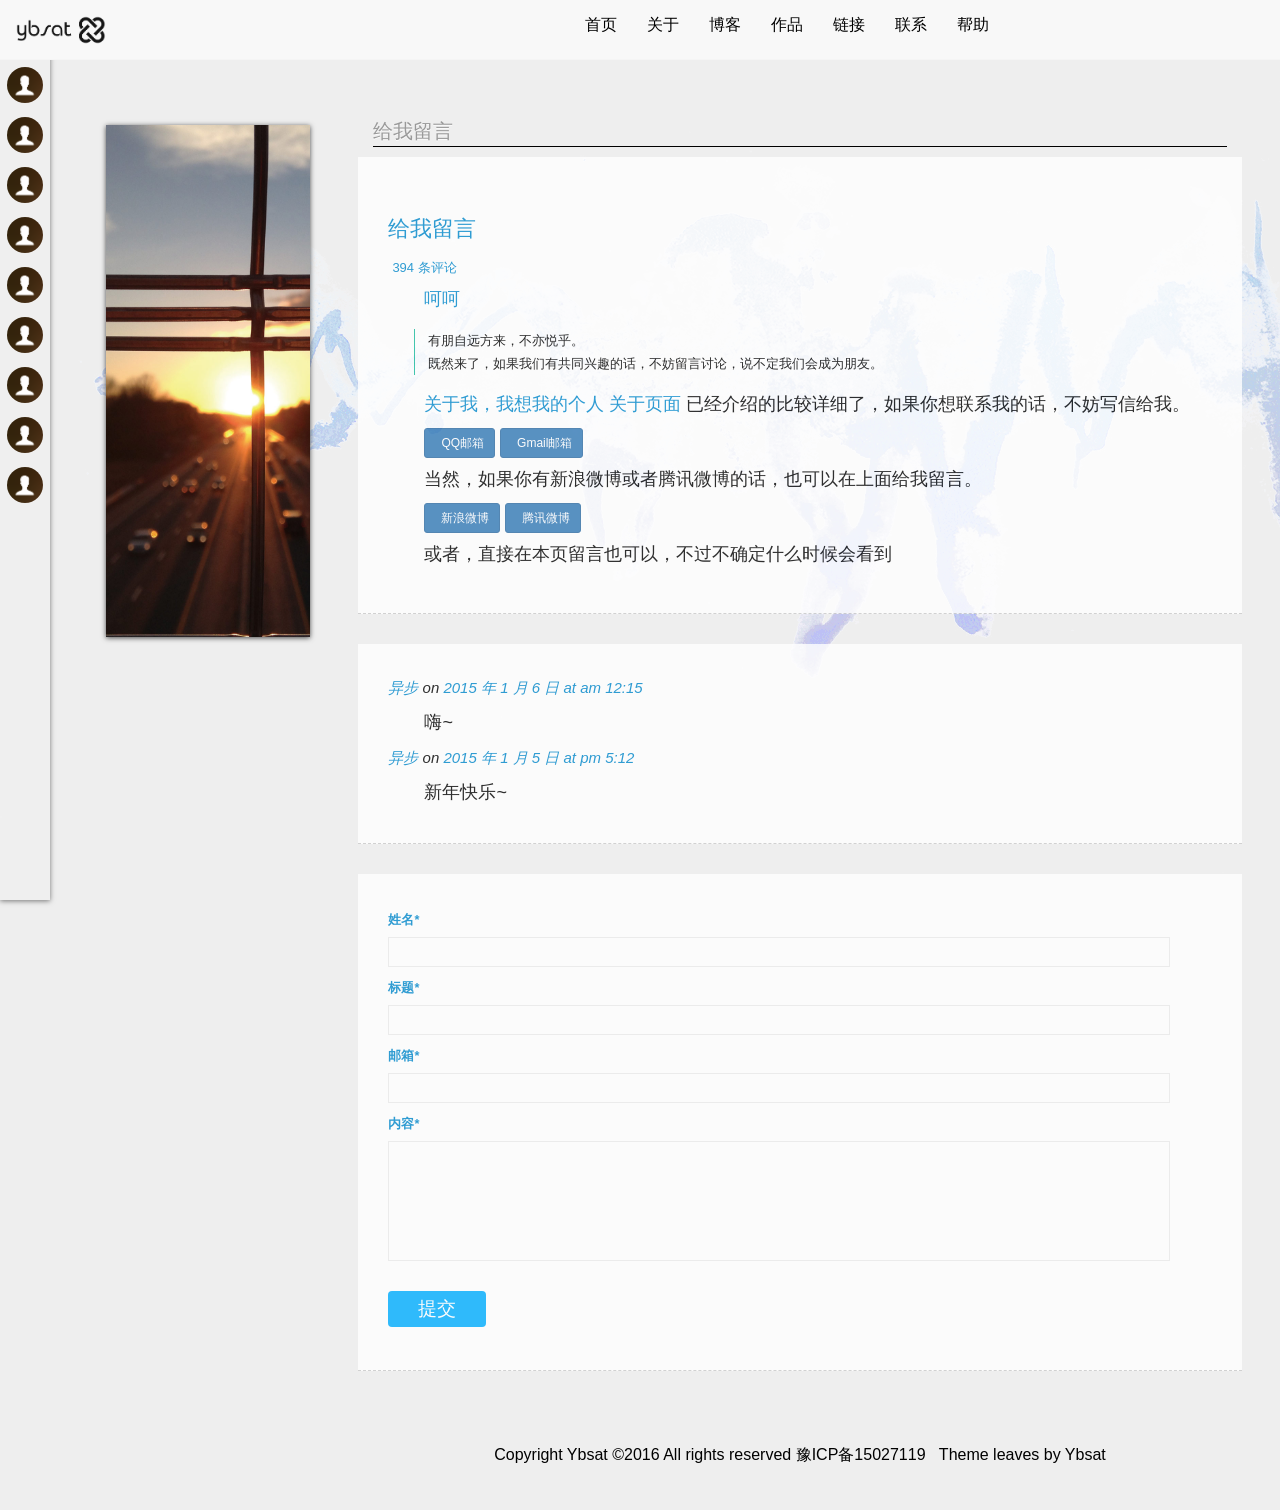
<file: leaves/contact.html>
<!DOCTYPE html>
<html lang="cn" dir="ltr" class="no-js">

<head>
    <meta charset="utf-8">
    <meta http-equiv="X-UA-Compatible" content="IE=edge">
    <meta name="viewport" content="width=device-width, initial-scale=1">
    <meta name="viewport" content="maximum-scale=1.0,width=device-width,initial-scale=1.0,user-scalable=no">
    <meta name="keywords" content="">
    <meta name="description" content="">
    <title>异步 </title>
    <link href="assets/css/bootstrap.min.css" rel="stylesheet" />
    <link href="assets/css/style.css" rel="stylesheet" />
    <link href="assets/css/nprogress.css" rel="stylesheet" />
    <link rel="stylesheet" href="assets/css/nivo-slider.css" type="text/css" media="screen" />
    <link rel="stylesheet" href="assets/css/default.css" type="text/css" media="screen" />
    <script src="assets/js/jquery.min.js"></script>
    <script src="assets/js/jquery.nivo.slider.pack.js"></script>
    <script src="assets/js/nprogress.js"></script>
</head>

<body>
<nav class="navbar navbar-default navbar-fixed-top">
    <div class="container-fluid">
        <!-- Brand and toggle get grouped for better mobile display -->
        <div class="navbar-header">
            <button type="button" class="navbar-toggle collapsed" data-toggle="collapse"
                    data-target="#bs-example-navbar-collapse-1" aria-expanded="false">
            <span class="sr-only">
              Toggle navigation
            </span>
            <span class="icon-bar">
            </span>
            <span class="icon-bar">
            </span>
            <span class="icon-bar">
            </span>
            </button>
            <a class="navbar-brand" href="index.html">
                <img src="assets/img/logo.png" class="logo"/>
            </a>
        </div>
        <div class="collapse navbar-collapse " id="bs-example-navbar-collapse-1">
            <ul class="nav navbar-nav header-menu">
                <li>
                    <a href="index.html">
                        首页
                    </a>
                </li>
                <li>
                    <a href="about.html">
                        关于
                    </a>
                </li>
                <li>
                    <a href="blog.html">
                        博客
                    </a>
                </li>
                <li>
                    <a href="works.html">
                        作品
                    </a>
                </li>
                <li>
                    <a href="links.html">
                        链接
                    </a>
                </li>
                <li>
                    <a href="contact.html">
                        联系
                    </a>
                </li>
                <li>
                    <a href="help.html">
                        帮助
                    </a>
                </li>
            </ul>
        </div>
    </div>
</nav>

<div class="leftbar">
    <!-- 左菜单 -->
    <div class="left_menu">
        <ul class="menu_link">
            <li>
                <a href="" class="simptip-position-right simptip-smooth simptip-movable"
                   data-toggle="tooltip" data-placement="right" title="登陆">
                    <img src="assets/img/login.png">
              <span>
                自定义链接
              </span>
                    <div class="clearfix">
                    </div>
                </a>
            </li>
            <li data-toggle="tooltip" data-placement="right" title="博客">
                <a href="" class="simptip-position-right simptip-smooth simptip-movable"
                   target="_black">
                    <img src="assets/img/login.png">
              <span>
                注册
              </span>
                    <div class="clearfix">
                    </div>
                </a>
            </li>
            <li>
                <a href="" class="simptip-position-right simptip-smooth simptip-movable">
                    <img src="assets/img/login.png">
              <span>
                自定义链接
              </span>
                    <div class="clearfix">
                    </div>
                </a>
            </li>
            <li>
                <a href="" class="simptip-position-right simptip-smooth simptip-movable"
                   data-tooltip="自定义链接">
                    <img src="assets/img/login.png">
              <span>
                自定义链接
              </span>
                    <div class="clearfix">
                    </div>
                </a>
            </li>
            <li>
                <a href="" class="simptip-position-right simptip-smooth simptip-movable"
                   data-tooltip="自定义链接">
                    <img src="assets/img/login.png">
              <span>
                自定义链接
              </span>
                    <div class="clearfix">
                    </div>
                </a>
            </li>
            <li>
                <a href="" class="simptip-position-right simptip-smooth simptip-movable"
                   data-tooltip="自定义链接">
                    <img src="assets/img/login.png">
              <span>
                自定义链接
              </span>
                    <div class="clearfix">
                    </div>
                </a>
            </li>
            <li>
                <a href="" class="simptip-position-right simptip-smooth simptip-movable"
                   data-tooltip="自定义链接">
                    <img src="assets/img/login.png">
              <span>
                自定义链接
              </span>
                    <div class="clearfix">
                    </div>
                </a>
            </li>
            <li>
                <a href="" class="simptip-position-right simptip-smooth simptip-movable"
                   data-tooltip="自定义链接">
                    <img src="assets/img/login.png">
              <span>
                自定义链接
              </span>
                    <div class="clearfix">
                    </div>
                </a>
            </li>
            <li>
                <a href="" class="simptip-position-right simptip-smooth simptip-movable"
                   data-tooltip="自定义链接">
                    <img src="assets/img/login.png">
              <span>
                自定义链接
              </span>
                    <div class="clearfix">
                    </div>
                </a>
            </li>
        </ul>
    </div>
</div>
<!--Start banner img-->
<div class="container-filed" id="banner_container">
    <div class="row">
        <div class="col-md-12">
            <div class="slider-wrapper theme-default">
                <div id="slider" class="nivoSlider">
                    <img src="assets/img/owl.jpg" data-thumb="assets/img/owl.jpg" alt="" />
                    <a href="assets/img/owl2.jpg"><img src="assets/img/owl2.jpg" alt="" /></a>
                    <img src="assets/img/owl.jpg" data-thumb="assets/img/owl.jpg" alt="" />
                    <img src="assets/img/owl2.jpg" data-thumb="assets/img/owl2.jpg" alt="" />
                </div>
            </div>
        </div>
    </div>
</div>
<!--End banner img-->
<div class="container-fluid main-container contact" id="main-container">
    <div class="row top-title">
        <div class="col-md-12">
            <h1 class="page-title">
                给我留言
            </h1>
        </div>
    </div>
    <div class="row">
        <div class="col-md-12 post-container">
            <h2 class="post-title">
                <a href="contact.html" rel="bookmark">
                    给我留言
                </a>
            </h2>
            <div class="meta-box">
            <span class="comments-link">
              <a href="contact.html" class="ds-thread-count" data-thread-key="750" title="Comment on 给我留言">
                  394 条评论
              </a>
            </span>
            </div>
            <div class="post-content">
                <p>
                    <a href="javascript:;">
                <p>
                    呵呵
                </p>
                <blockquote class="contact-list" id="contact-list">
                    <ul>
                        <li>
                            有朋自远方来，不亦悦乎。
                        </li>
                        <li>
                            既然来了，如果我们有共同兴趣的话，不妨留言讨论，说不定我们会成为朋友。
                        </li>
                    </ul>
                </blockquote>
                <p>
                    关于我，我想我的个人
                    <a href="about.html" target="_blank">
                        关于页面
                    </a>
                    已经介绍的比较详细了，如果你想联系我的话，不妨写信给我。
                </p>
                <p>
                    <a class="btn btn-sm btn-primary" href="mailto:7248478999@qq.com" target="_blank">
                        <i class="fa fa-qq">
                        </i>
                        QQ邮箱
                    </a>
                    <a class="btn btn-sm btn-primary" href="mailto:junqianhen@gmail.com" target="_blank">
                        <i class="fa fa-google">
                        </i>
                        Gmail邮箱
                    </a>
                </p>
                <p>
                    当然，如果你有新浪微博或者腾讯微博的话，也可以在上面给我留言。
                </p>
                <p>
                    <a class="btn btn-sm btn-primary" href="javascript:if(confirm('http://weibo.ybsat.com/  \n\n'))window.location='http://www.ybsat.com/'"
                       target="_blank">
                        <i class="fa fa-weibo">
                        </i>
                        新浪微博
                    </a>
                    <a class="btn btn-sm btn-primary" href="javascript:if(confirm('http://www.ybsat.com/  \n\n'))window.location='http://www.ybsat.com/'"
                       target="_blank">
                        <i class="fa fa-tencent-weibo">
                        </i>
                        腾讯微博
                    </a>
                </p>
                <p>
                    或者，直接在本页留言也可以，不过不确定什么时候会看到
                </p>
            </div>
            <div class="meta-box">
            </div>
        </div>
    </div>
    <div class="row">
        <div class="col-md-12 post-container">
            <div class="post-content">
                <div class="ds-thread" data-thread-key="750" data-author-key="1" data-title="给我留言"
                     data-url="contact.php">
                </div>
                <div id="ds-ssr">
                    <ol id="commentlist">
                        <li class="comment even thread-even depth-1" id="li-comment-11325">
                            <article id="comment-11325" class="comment">
                                <footer class="comment-meta">
                                    <cite class="comment-author vcard">
                      <span class="fn">
                        <a href=""
                           rel='external nofollow' class='url'>
                            异步
                        </a>
                      </span>
                                        on
                                        <a rel="nofollow" href="">
                                            <time pubdate datetime="2015-01-06T00:15:56+00:00">
                                                2015 年 1 月 6 日 at am 12:15
                                            </time>
                                        </a>
                      <span class="says">
                        said:
                      </span>
                                    </cite>
                                </footer>
                                <div class="comment-content">
                                    <p>
                                        嗨~
                                    </p>
                                </div>
                            </article>
                        </li>
                        <li class="comment odd alt thread-odd thread-alt depth-1" id="li-comment-11323">
                            <article id="comment-11323" class="comment">
                                <footer class="comment-meta">
                                    <cite class="comment-author vcard">
                      <span class="fn">
                        <a href=""
                           rel='external nofollow' class='url'>
                            异步
                        </a>
                      </span>
                                        on
                                        <a rel="nofollow" href="">
                                            <time pubdate datetime="2015-01-05T17:12:39+00:00">
                                                2015 年 1 月 5 日 at pm 5:12
                                            </time>
                                        </a>
                      <span class="says">
                        said:
                      </span>
                                    </cite>
                                </footer>
                                <div class="comment-content">
                                    <p>
                                        新年快乐~
                                    </p>
                                </div>
                            </article>
                        </li>
                    </ol>
                </div>
            </div>
        </div>
    </div>
    <div class="row">
        <div class="col-md-12 post-container">
            <div class="post-content">
                <form method="post" action="black/lib/contact.php" id="form1" class="contact-form">
                    <div>
          <span>
            <label>
                姓名*
            </label>
          </span>
          <span>
            <input name="contact_name" type="text" class="textbox">
          </span>
                    </div>
                    <div>
          <span>
            <label>
                标题*
            </label>
          </span>
          <span>
            <input name="contact_title" type="text" class="textbox">
          </span>
                    </div>
                    <div>
          <span>
            <label>
                邮箱*
            </label>
          </span>
          <span>
            <input name="contact_email" type="email" class="textbox">
          </span>
                    </div>
                    <div>
          <span>
            <label>
                内容*
            </label>
          </span>
          <span>
            <textarea name="contact_con" class="textbox">
            </textarea>
          </span>
                    </div>
                    <div>
          <span>
            <input type="submit" value="提交" name="tijiao">
          </span>
                    </div>
                </form>
            </div>
            <div class="meta-box">
            </div>
        </div>
    </div>

    <footer>
        <!--版权信息-->
        <div class="copyright">
            Copyright Ybsat ©2016 All rights reserved 豫ICP备15027119&nbsp;&nbsp;
            <a href="www.ybsat.com">
                Theme leaves by Ybsat
            </a>
        </div>
    </footer>
</div>
<script src="assets/js/bootstrap.min.js"></script>
<script>
        /*banner 初始化*/
        $(window).load(function() {
         $('#slider').nivoSlider({
            effect: 'random',        // 过渡效果
            controlNav: false,       // 是否显示图片导航控制按钮（,2,3... ）
            pauseOnHover: true,      // 鼠标县浮时是否停止动画
            manualAdvance: false,    // 是否手动切换 
            animSpeed: 100,          // 图片过渡时间   
            pauseTime: 2000,         // 图片显示时间
            pauseOnHover: false,
            manualAdvance: false,
        });
        });
    $(document).ready(function(){
        $('body').show();
        $('.version').text(NProgress.version);
        NProgress.start();
        setTimeout(function() { NProgress.done(); $('.fade').removeClass('out'); }, 1000);
    })
    
</script>
</body>

</html>
</file>
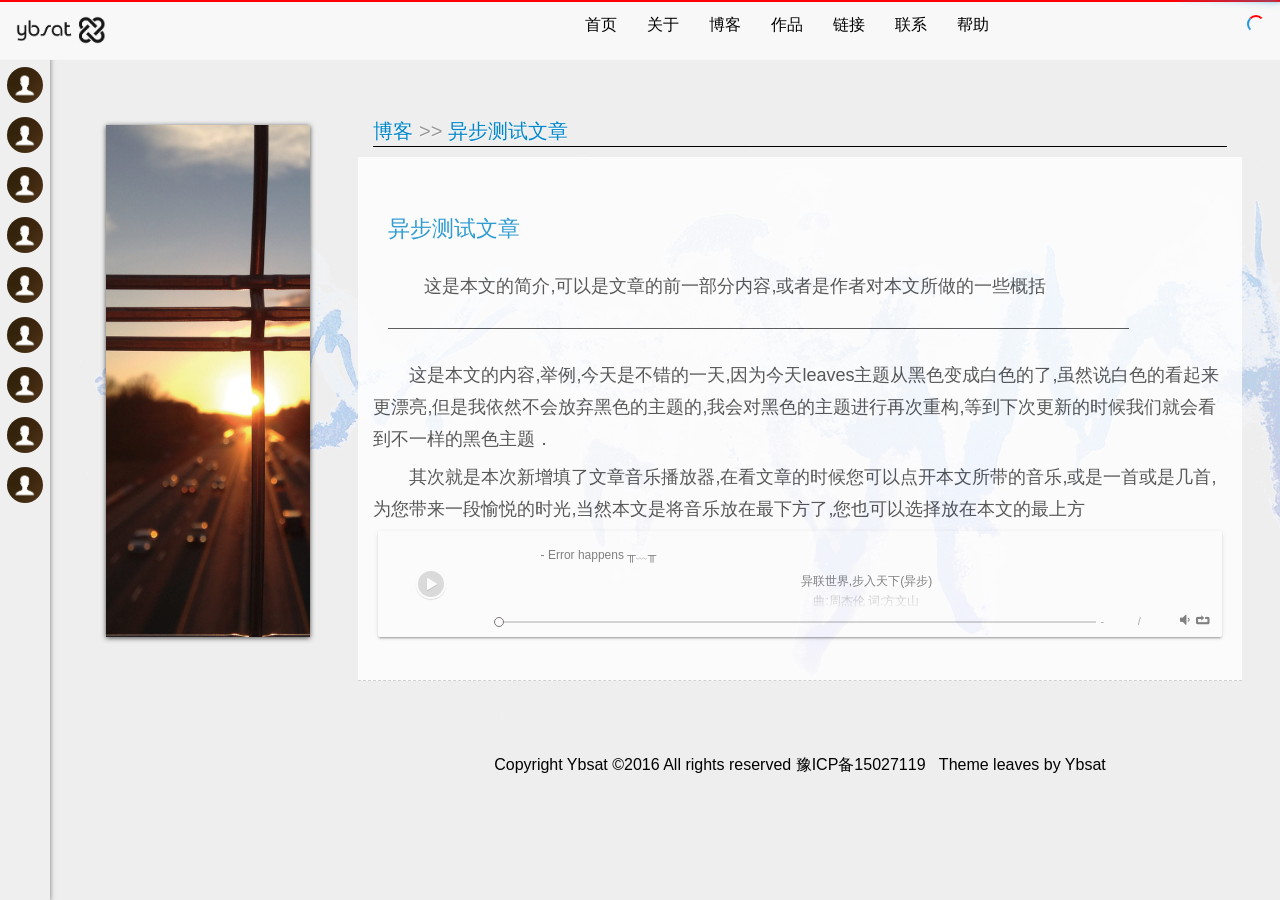
<file: leaves/content.html>
<!DOCTYPE html>
<html lang="cn" dir="ltr" class="no-js">

<head>
    <meta charset="utf-8">
    <meta http-equiv="X-UA-Compatible" content="IE=edge">
    <meta name="viewport" content="width=device-width, initial-scale=1">
    <meta name="viewport" content="maximum-scale=1.0,width=device-width,initial-scale=1.0,user-scalable=no">
    <meta name="keywords" content="">
    <meta name="description" content="">
    <title>异步 </title>
    <link href="assets/css/bootstrap.min.css" rel="stylesheet" />
    <link href="assets/css/style.css" rel="stylesheet" />
    <link href="assets/css/nprogress.css" rel="stylesheet" />
    <link rel="stylesheet" href="assets/css/nivo-slider.css" type="text/css" media="screen" />
    <link rel="stylesheet" href="assets/css/default.css" type="text/css" media="screen" />
    <script src="assets/js/jquery.min.js"></script>
    <link rel="stylesheet" href="assets/APlayer/dist/APlayer.min.css">
    <script src="assets/js/jquery.nivo.slider.pack.js"></script>
    <script src="assets/js/nprogress.js"></script>
</head>

<body>
<nav class="navbar navbar-default navbar-fixed-top">
    <div class="container-fluid">
        <!-- Brand and toggle get grouped for better mobile display -->
        <div class="navbar-header">
            <button type="button" class="navbar-toggle collapsed" data-toggle="collapse"
                    data-target="#bs-example-navbar-collapse-1" aria-expanded="false">
            <span class="sr-only">
              Toggle navigation
            </span>
            <span class="icon-bar">
            </span>
            <span class="icon-bar">
            </span>
            <span class="icon-bar">
            </span>
            </button>
            <a class="navbar-brand" href="index.html">
                <img src="assets/img/logo.png" class="logo"/>
            </a>
        </div>
        <div class="collapse navbar-collapse " id="bs-example-navbar-collapse-1">
            <ul class="nav navbar-nav header-menu">
                <li>
                    <a href="index.html">
                        首页
                    </a>
                </li>
                <li>
                    <a href="about.html">
                        关于
                    </a>
                </li>
                <li>
                    <a href="blog.html">
                        博客
                    </a>
                </li>
                <li>
                    <a href="works.html">
                        作品
                    </a>
                </li>
                <li>
                    <a href="links.html">
                        链接
                    </a>
                </li>
                <li>
                    <a href="contact.html">
                        联系
                    </a>
                </li>
                <li>
                    <a href="help.html">
                        帮助
                    </a>
                </li>
            </ul>
        </div>
    </div>
</nav>
<div class="leftbar">
    <!-- 左菜单 -->
    <div class="left_menu">
        <ul class="menu_link">
            <li>
                <a href="" class="simptip-position-right simptip-smooth simptip-movable"
                   data-toggle="tooltip" data-placement="right" title="登陆">
                    <img src="assets/img/login.png">
              <span>
                自定义链接
              </span>
                    <div class="clearfix">
                    </div>
                </a>
            </li>
            <li data-toggle="tooltip" data-placement="right" title="博客">
                <a href="" class="simptip-position-right simptip-smooth simptip-movable"
                   target="_black">
                    <img src="assets/img/login.png">
              <span>
                注册
              </span>
                    <div class="clearfix">
                    </div>
                </a>
            </li>
            <li>
                <a href="" class="simptip-position-right simptip-smooth simptip-movable">
                    <img src="assets/img/login.png">
              <span>
                自定义链接
              </span>
                    <div class="clearfix">
                    </div>
                </a>
            </li>
            <li>
                <a href="" class="simptip-position-right simptip-smooth simptip-movable"
                   data-tooltip="自定义链接">
                    <img src="assets/img/login.png">
              <span>
                自定义链接
              </span>
                    <div class="clearfix">
                    </div>
                </a>
            </li>
            <li>
                <a href="" class="simptip-position-right simptip-smooth simptip-movable"
                   data-tooltip="自定义链接">
                    <img src="assets/img/login.png">
              <span>
                自定义链接
              </span>
                    <div class="clearfix">
                    </div>
                </a>
            </li>
            <li>
                <a href="" class="simptip-position-right simptip-smooth simptip-movable"
                   data-tooltip="自定义链接">
                    <img src="assets/img/login.png">
              <span>
                自定义链接
              </span>
                    <div class="clearfix">
                    </div>
                </a>
            </li>
            <li>
                <a href="" class="simptip-position-right simptip-smooth simptip-movable"
                   data-tooltip="自定义链接">
                    <img src="assets/img/login.png">
              <span>
                自定义链接
              </span>
                    <div class="clearfix">
                    </div>
                </a>
            </li>
            <li>
                <a href="" class="simptip-position-right simptip-smooth simptip-movable"
                   data-tooltip="自定义链接">
                    <img src="assets/img/login.png">
              <span>
                自定义链接
              </span>
                    <div class="clearfix">
                    </div>
                </a>
            </li>
            <li>
                <a href="" class="simptip-position-right simptip-smooth simptip-movable"
                   data-tooltip="自定义链接">
                    <img src="assets/img/login.png">
              <span>
                自定义链接
              </span>
                    <div class="clearfix">
                    </div>
                </a>
            </li>
        </ul>
    </div>
</div>
<!--Start banner img-->
<div class="container-filed" id="banner_container">
    <div class="row">
        <div class="col-md-12">
            <div class="slider-wrapper theme-default">
                <div id="slider" class="nivoSlider">
                    <img src="assets/img/owl.jpg" data-thumb="assets/img/owl.jpg" alt="" />
                    <a href="assets/img/owl2.jpg"><img src="assets/img/owl2.jpg" alt="" /></a>
                    <img src="assets/img/owl.jpg" data-thumb="assets/img/owl.jpg" alt="" />
                    <img src="assets/img/owl2.jpg" data-thumb="assets/img/owl2.jpg" alt="" />
                </div>
            </div>
        </div>
    </div>
</div>
<!--End banner img-->
<div class="container-fluid main-container" id="main-container">
    <div class="row top-title">
        <div class="col-md-12">
            <h1 class="page-title right">
                <a href="blog.html">博客</a> >> <a href="content.html">异步测试文章</a>
            </h1>
        </div>
    </div>
    <div class="row">
        <div class="col-md-12 post-container">
            <h2 class="post-title">
                <a href="booklist.htm" tppabs="http://www.soulteary.com/booklist" rel="bookmark">
                    异步测试文章
                </a>
            </h2>
            <div class="meta-box">
            </div>
            <div class="post-content">
                <p>
                    这是本文的简介,可以是文章的前一部分内容,或者是作者对本文所做的一些概括
                </p>
                <hr/>
                <section>
                    <div class="main-container">
                        <div class="row">
                            <p>
                            这是本文的内容,举例,今天是不错的一天,因为今天leaves主题从黑色变成白色的了,虽然说白色的看起来更漂亮,但是我依然不会放弃黑色的主题的,我会对黑色的主题进行再次重构,等到下次更新的时候我们就会看到不一样的黑色主题．
                            </p>
                            <p>
                                其次就是本次新增填了文章音乐播放器,在看文章的时候您可以点开本文所带的音乐,或是一首或是几首,为您带来一段愉悦的时光,当然本文是将音乐放在最下方了,您也可以选择放在本文的最上方
                            </p>
                            <div id="player3" class="aplayer"></div>
                        </div>
                    </div>
                </section>
                <div class="meta-box">
                </div>
            </div>
        </div>
    </div>
    <footer>
        <!--版权信息-->
        <div class="copyright">
            Copyright Ybsat ©2016 All rights reserved 豫ICP备15027119&nbsp;&nbsp;
            <a href="www.ybsat.com">
                Theme leaves by Ybsat
            </a>
        </div>
    </footer>
</div>
<script src="assets/js/bootstrap.min.js"></script>
<script src="assets/APlayer/dist/APlayer.min.js"></script>
<script src="assets/APlayer/demo/demo.js"></script>
<script>
        /*banner 初始化*/
        $(window).load(function() {
         $('#slider').nivoSlider({
            effect: 'random',        // 过渡效果
            controlNav: false,       // 是否显示图片导航控制按钮（,2,3... ）
            pauseOnHover: true,      // 鼠标县浮时是否停止动画
            manualAdvance: false,    // 是否手动切换 
            animSpeed: 100,          // 图片过渡时间   
            pauseTime: 2000,         // 图片显示时间
            pauseOnHover: false,
            manualAdvance: false,
        });
        });
    $(document).ready(function(){
        $('body').show();
        $('.version').text(NProgress.version);
        NProgress.start();
        setTimeout(function() { NProgress.done(); $('.fade').removeClass('out'); }, 1000);
    })
    
</script>
</body>

</html>
</file>
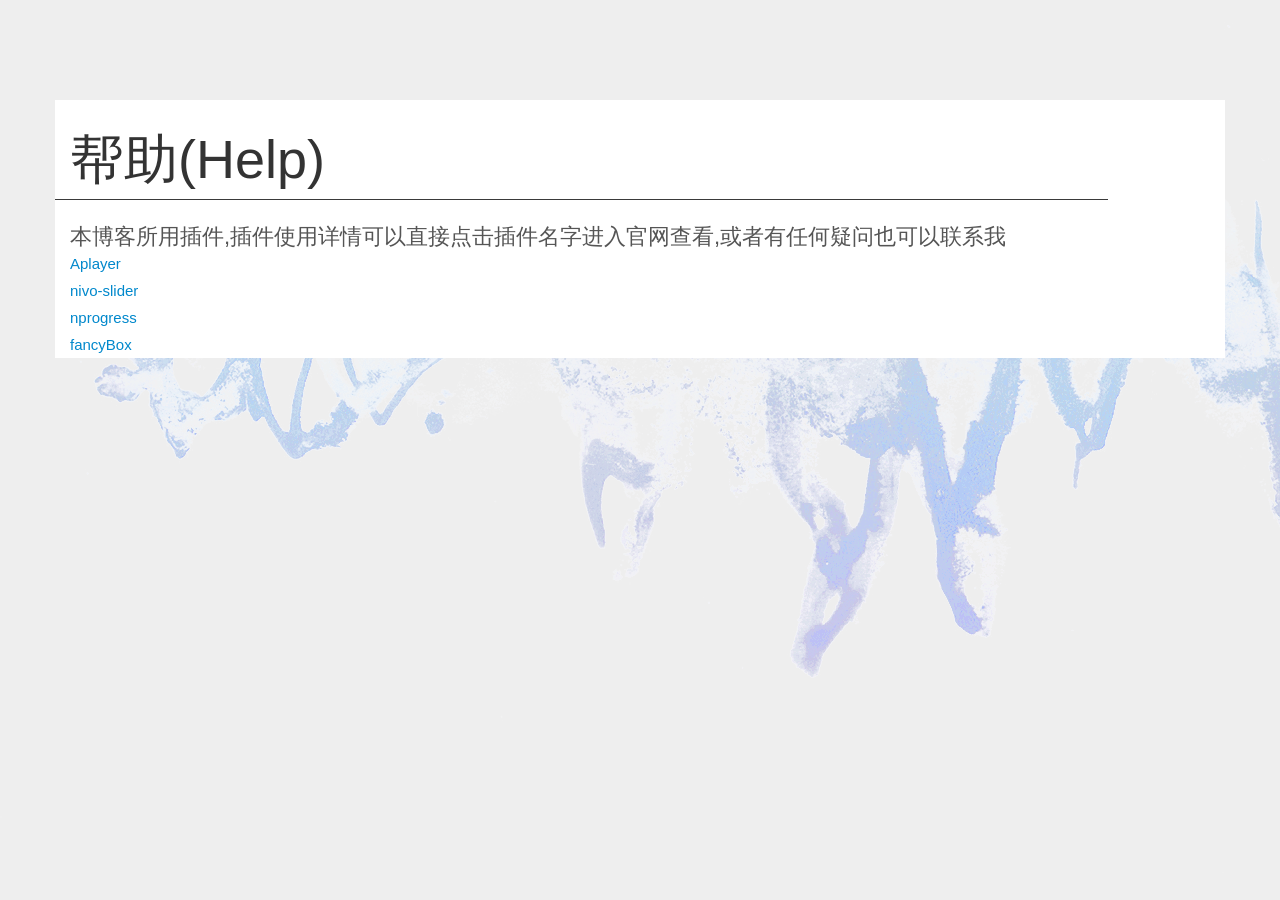
<file: leaves/help.html>
<!DOCTYPE html>
<html lang="en">
<head>
    <meta charset="UTF-8">
    <title>Help</title>
    <link href="assets/css/bootstrap.min.css" rel="stylesheet" />
    <link title="style2" href="assets/css/style.css" rel="stylesheet"/>
    <script src="assets/js/jquery.min.js"></script>
    <style>
    .main-container{
        background: #FFF;
        margin:100px auto;
    }
    </style>
</head>
<body>
<section>
    <div class="container main-container">
        <div class="row">
            <div class="col-md-12" id="help">
                <h1>帮助(Help)</h1>
            </div>
            <hr/>
            <div class="col-md-12" id="help-container">
                <h2>本博客所用插件,插件使用详情可以直接点击插件名字进入官网查看,或者有任何疑问也可以联系我</h2>
                <ul>
                    <li><a href="https://github.com/DIYgod/APlayer">Aplayer</a></li>
                    <li><a href="https://github.com/gilbitron/Nivo-Slider">nivo-slider</a></li>
                    <li><a href="http://ricostacruz.com/nprogress/">nprogress</a></li>
                    <li><a href="http://fancybox.net/">fancyBox</a></li>
                </ul>
            </div>
        </div>
    </div>
</section>
</body>
</html>
</file>
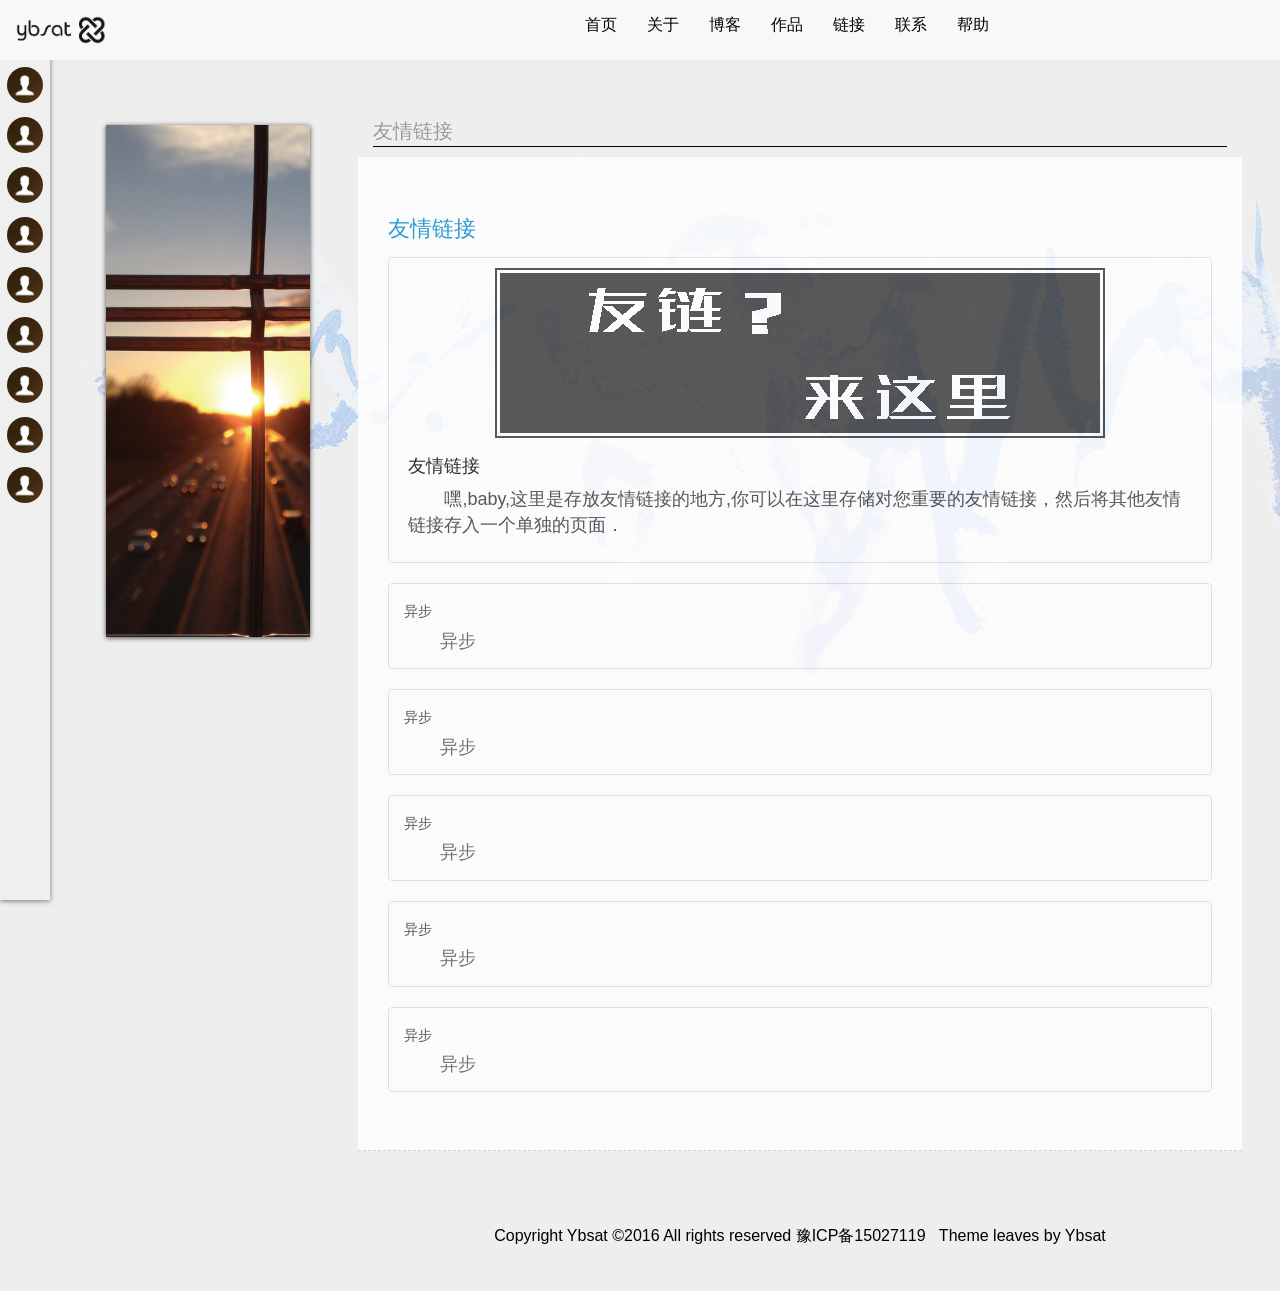
<file: leaves/links.html>
<!DOCTYPE html>
<html lang="cn" dir="ltr" class="no-js">

<head>
    <meta charset="utf-8">
    <meta http-equiv="X-UA-Compatible" content="IE=edge">
    <meta name="viewport" content="width=device-width, initial-scale=1">
    <meta name="viewport" content="maximum-scale=1.0,width=device-width,initial-scale=1.0,user-scalable=no">
    <meta name="keywords" content="">
    <meta name="description" content="">
    <title>异步 </title>
    <link href="assets/css/bootstrap.min.css" rel="stylesheet" />
    <link href="assets/css/style.css" rel="stylesheet" />
    <link href="assets/css/nprogress.css" rel="stylesheet" />
    <link rel="stylesheet" href="assets/css/nivo-slider.css" type="text/css" media="screen" />
    <link rel="stylesheet" href="assets/css/default.css" type="text/css" media="screen" />
    <script src="assets/js/jquery.min.js"></script>
    <script src="assets/js/jquery.nivo.slider.pack.js"></script>
    <script src="assets/js/nprogress.js"></script>
</head>

<body>
<nav class="navbar navbar-default navbar-fixed-top">
    <div class="container-fluid">
        <!-- Brand and toggle get grouped for better mobile display -->
        <div class="navbar-header">
            <button type="button" class="navbar-toggle collapsed" data-toggle="collapse"
                    data-target="#bs-example-navbar-collapse-1" aria-expanded="false">
            <span class="sr-only">
              Toggle navigation
            </span>
            <span class="icon-bar">
            </span>
            <span class="icon-bar">
            </span>
            <span class="icon-bar">
            </span>
            </button>
            <a class="navbar-brand" href="index.html">
                <img src="assets/img/logo.png" class="logo"/>
            </a>
        </div>
        <div class="collapse navbar-collapse " id="bs-example-navbar-collapse-1">
            <ul class="nav navbar-nav header-menu">
                <li>
                    <a href="index.html">
                        首页
                    </a>
                </li>
                <li>
                    <a href="about.html">
                        关于
                    </a>
                </li>
                <li>
                    <a href="blog.html">
                        博客
                    </a>
                </li>
                <li>
                    <a href="works.html">
                        作品
                    </a>
                </li>
                <li>
                    <a href="links.html">
                        链接
                    </a>
                </li>
                <li>
                    <a href="contact.html">
                        联系
                    </a>
                </li>
                <li>
                    <a href="help.html">
                        帮助
                    </a>
                </li>
            </ul>
        </div>
    </div>
</nav>
<div class="leftbar">
    <!-- 左菜单 -->
    <div class="left_menu">
        <ul class="menu_link">
            <li>
                <a href="" class="simptip-position-right simptip-smooth simptip-movable"
                   data-toggle="tooltip" data-placement="right" title="登陆">
                    <img src="assets/img/login.png">
              <span>
                自定义链接
              </span>
                    <div class="clearfix">
                    </div>
                </a>
            </li>
            <li data-toggle="tooltip" data-placement="right" title="博客">
                <a href="" class="simptip-position-right simptip-smooth simptip-movable"
                   target="_black">
                    <img src="assets/img/login.png">
              <span>
                注册
              </span>
                    <div class="clearfix">
                    </div>
                </a>
            </li>
            <li>
                <a href="" class="simptip-position-right simptip-smooth simptip-movable">
                    <img src="assets/img/login.png">
              <span>
                自定义链接
              </span>
                    <div class="clearfix">
                    </div>
                </a>
            </li>
            <li>
                <a href="" class="simptip-position-right simptip-smooth simptip-movable"
                   data-tooltip="自定义链接">
                    <img src="assets/img/login.png">
              <span>
                自定义链接
              </span>
                    <div class="clearfix">
                    </div>
                </a>
            </li>
            <li>
                <a href="" class="simptip-position-right simptip-smooth simptip-movable"
                   data-tooltip="自定义链接">
                    <img src="assets/img/login.png">
              <span>
                自定义链接
              </span>
                    <div class="clearfix">
                    </div>
                </a>
            </li>
            <li>
                <a href="" class="simptip-position-right simptip-smooth simptip-movable"
                   data-tooltip="自定义链接">
                    <img src="assets/img/login.png">
              <span>
                自定义链接
              </span>
                    <div class="clearfix">
                    </div>
                </a>
            </li>
            <li>
                <a href="" class="simptip-position-right simptip-smooth simptip-movable"
                   data-tooltip="自定义链接">
                    <img src="assets/img/login.png">
              <span>
                自定义链接
              </span>
                    <div class="clearfix">
                    </div>
                </a>
            </li>
            <li>
                <a href="" class="simptip-position-right simptip-smooth simptip-movable"
                   data-tooltip="自定义链接">
                    <img src="assets/img/login.png">
              <span>
                自定义链接
              </span>
                    <div class="clearfix">
                    </div>
                </a>
            </li>
            <li>
                <a href="" class="simptip-position-right simptip-smooth simptip-movable"
                   data-tooltip="自定义链接">
                    <img src="assets/img/login.png">
              <span>
                自定义链接
              </span>
                    <div class="clearfix">
                    </div>
                </a>
            </li>
        </ul>
    </div>
</div>
<!--Start banner img-->
<div class="container-filed" id="banner_container">
    <div class="row">
        <div class="col-md-12">
            <div class="slider-wrapper theme-default">
                <div id="slider" class="nivoSlider">
                    <img src="assets/img/owl.jpg" data-thumb="assets/img/owl.jpg" alt="" />
                    <a href="assets/img/owl2.jpg"><img src="assets/img/owl2.jpg" alt="" /></a>
                    <img src="assets/img/owl.jpg" data-thumb="assets/img/owl.jpg" alt="" />
                    <img src="assets/img/owl2.jpg" data-thumb="assets/img/owl2.jpg" alt="" />
                </div>
            </div>
        </div>
    </div>
</div>
<!--End banner img-->
<div class="container-fluid main-container" id="main-container">
    <div class="row top-title">
        <div class="col-md-12">
            <h1 class="page-title">
                友情链接
            </h1>
        </div>
    </div>
    <div class="row">
        <div class="col-md-12 post-container">
            <h2 class="post-title">
                <a href="links.php">
                    友情链接
                </a>
            </h2>
            <div class="post-content">
                <div class="row">
                    <div class="col-md-12">
                        <div class="thumbnail">
                            <img src="assets/img/Link.png" />
                            <div class="caption">
                                <h3>
                                    友情链接
                                </h3>
                                <p>
                                嘿,baby,这里是存放友情链接的地方,你可以在这里存储对您重要的友情链接，然后将其他友情链接存入一个单独的页面．
                                </p>
                            </div>
                        </div>
                    </div>
                </div>
                <div class="list-group" id="site-link-list">
                    <a class="list-group-item" target="_blank" href="javascript:if(confirm('点击确定将跳转'))window.location='http://www.ybsat.com/'">
                        <h4 class="list-group-item-heading">
                            <i class="fa fa-link">
                            </i>
                            异步
                        </h4>
                        <p class="list-group-item-text">
                            异步
                        </p>
                    </a>
                </div>
                <div class="list-group" id="site-link-list">
                    <a class="list-group-item" target="_blank" href="javascript:if(confirm('点击确定将跳转'))window.location='http://www.ybsat.com/'">
                        <h4 class="list-group-item-heading">
                            <i class="fa fa-link">
                            </i>
                            异步
                        </h4>
                        <p class="list-group-item-text">
                            异步
                        </p>
                    </a>
                </div>
                <div class="list-group" id="site-link-list">
                    <a class="list-group-item" target="_blank" href="javascript:if(confirm('点击确定将跳转'))window.location='http://www.ybsat.com/'">
                        <h4 class="list-group-item-heading">
                            <i class="fa fa-link">
                            </i>
                            异步
                        </h4>
                        <p class="list-group-item-text">
                            异步
                        </p>
                    </a>
                </div>
                <div class="list-group" id="site-link-list">
                    <a class="list-group-item" target="_blank" href="javascript:if(confirm('点击确定将跳转'))window.location='http://www.ybsat.com/'">
                        <h4 class="list-group-item-heading">
                            <i class="fa fa-link">
                            </i>
                            异步
                        </h4>
                        <p class="list-group-item-text">
                            异步
                        </p>
                    </a>
                </div>
                <div class="list-group" id="site-link-list">
                    <a class="list-group-item" target="_blank" href="javascript:if(confirm('点击确定将跳转'))window.location='http://www.ybsat.com/'">
                        <h4 class="list-group-item-heading">
                            <i class="fa fa-link">
                            </i>
                            异步
                        </h4>
                        <p class="list-group-item-text">
                            异步
                        </p>
                    </a>
                </div>
            </div>
            <div class="meta-box">
            </div>
        </div>
    </div>
    <div class="row">
        <div class="col-md-4">
        </div>
    </div>
    <footer>
        <!--版权信息-->
        <div class="copyright">
            Copyright Ybsat ©2016 All rights reserved 豫ICP备15027119&nbsp;&nbsp;
            <a href="www.ybsat.com">
                Theme leaves by Ybsat
            </a>
        </div>
    </footer>
</div>
<script src="assets/js/bootstrap.min.js"></script>
<script>
        /*banner 初始化*/
        $(window).load(function() {
         $('#slider').nivoSlider({
            effect: 'random',        // 过渡效果
            controlNav: false,       // 是否显示图片导航控制按钮（,2,3... ）
            pauseOnHover: true,      // 鼠标县浮时是否停止动画
            manualAdvance: false,    // 是否手动切换 
            animSpeed: 100,          // 图片过渡时间   
            pauseTime: 2000,         // 图片显示时间
            pauseOnHover: false,
            manualAdvance: false,
        });
        });
    $(document).ready(function(){
        $('body').show();
        $('.version').text(NProgress.version);
        NProgress.start();
        setTimeout(function() { NProgress.done(); $('.fade').removeClass('out'); }, 1000);
    })
    
</script>
</body>

</html>
</file>
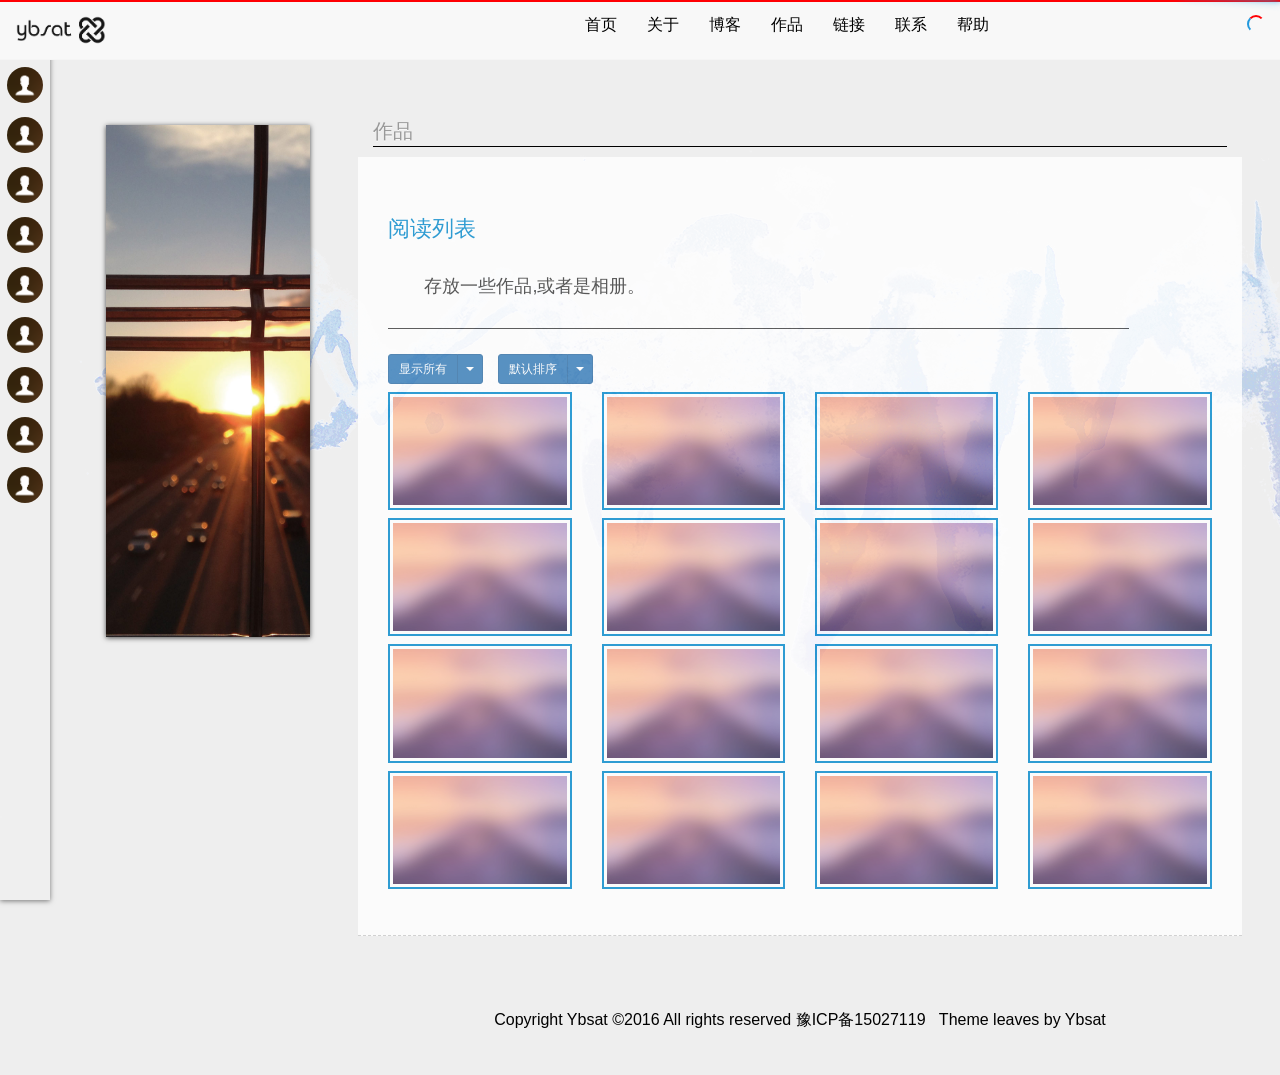
<file: leaves/works.html>
<!DOCTYPE html>
<html lang="cn" dir="ltr" class="no-js">

<head>
    <meta charset="utf-8">
    <meta http-equiv="X-UA-Compatible" content="IE=edge">
    <meta name="viewport" content="width=device-width, initial-scale=1">
    <meta name="viewport" content="maximum-scale=1.0,width=device-width,initial-scale=1.0,user-scalable=no">
    <meta name="keywords" content="">
    <meta name="description" content="">
    <title>异步 </title>
    <link href="assets/css/bootstrap.min.css" rel="stylesheet" />
    <link href="assets/css/style.css" rel="stylesheet" />
    <link href="assets/css/nprogress.css" rel="stylesheet" />
    <link href="assets/fancyBox/source/jquery.fancybox.css" rel="stylesheet" />
    <link rel="stylesheet" href="assets/css/nivo-slider.css" type="text/css" media="screen" />
    <link rel="stylesheet" href="assets/css/default.css" type="text/css" media="screen" />
    <script src="assets/js/jquery.min.js"></script>
    <script src="assets/js/jquery.nivo.slider.pack.js"></script>
    <script type="text/javascript" src="assets/fancyBox/source/jquery.fancybox.js"></script>
    <script src="assets/js/nprogress.js"></script>
</head>

<body>
<nav class="navbar navbar-default navbar-fixed-top">
    <div class="container-fluid">
        <!-- Brand and toggle get grouped for better mobile display -->
        <div class="navbar-header">
            <button type="button" class="navbar-toggle collapsed" data-toggle="collapse"
                    data-target="#bs-example-navbar-collapse-1" aria-expanded="false">
            <span class="sr-only">
              Toggle navigation
            </span>
            <span class="icon-bar">
            </span>
            <span class="icon-bar">
            </span>
            <span class="icon-bar">
            </span>
            </button>
            <a class="navbar-brand" href="index.html">
                <img src="assets/img/logo.png" class="logo"/>
            </a>
        </div>
        <div class="collapse navbar-collapse " id="bs-example-navbar-collapse-1">
            <ul class="nav navbar-nav header-menu">
                <li>
                    <a href="index.html">
                        首页
                    </a>
                </li>
                <li>
                    <a href="about.html">
                        关于
                    </a>
                </li>
                <li>
                    <a href="blog.html">
                        博客
                    </a>
                </li>
                <li>
                    <a href="works.html">
                        作品
                    </a>
                </li>
                <li>
                    <a href="links.html">
                        链接
                    </a>
                </li>
                <li>
                    <a href="contact.html">
                        联系
                    </a>
                </li>
                <li>
                    <a href="help.html">
                        帮助
                    </a>
                </li>
            </ul>
        </div>
    </div>
</nav>
<div class="leftbar">
    <!-- 左菜单 -->
    <div class="left_menu">
        <ul class="menu_link">
            <li>
                <a href="" class="simptip-position-right simptip-smooth simptip-movable"
                   data-toggle="tooltip" data-placement="right" title="登陆">
                    <img src="assets/img/login.png">
              <span>
                登陆
              </span>
                    <div class="clearfix">
                    </div>
                </a>
            </li>
            <li data-toggle="tooltip" data-placement="right" title="博客">
                <a href="" class="simptip-position-right simptip-smooth simptip-movable"
                   target="_black">
                    <img src="assets/img/login.png">
              <span>
                注册
              </span>
                    <div class="clearfix">
                    </div>
                </a>
            </li>
            <li>
                <a href="" class="simptip-position-right simptip-smooth simptip-movable">
                    <img src="assets/img/login.png">
              <span>
                自定义链接
              </span>
                    <div class="clearfix">
                    </div>
                </a>
            </li>
            <li>
                <a href="" class="simptip-position-right simptip-smooth simptip-movable"
                   data-tooltip="自定义链接">
                    <img src="assets/img/login.png">
              <span>
                自定义链接
              </span>
                    <div class="clearfix">
                    </div>
                </a>
            </li>
            <li>
                <a href="" class="simptip-position-right simptip-smooth simptip-movable"
                   data-tooltip="自定义链接">
                    <img src="assets/img/login.png">
              <span>
                自定义链接
              </span>
                    <div class="clearfix">
                    </div>
                </a>
            </li>
            <li>
                <a href="" class="simptip-position-right simptip-smooth simptip-movable"
                   data-tooltip="自定义链接">
                    <img src="assets/img/login.png">
              <span>
                自定义链接
              </span>
                    <div class="clearfix">
                    </div>
                </a>
            </li>
            <li>
                <a href="" class="simptip-position-right simptip-smooth simptip-movable"
                   data-tooltip="自定义链接">
                    <img src="assets/img/login.png">
              <span>
                自定义链接
              </span>
                    <div class="clearfix">
                    </div>
                </a>
            </li>
            <li>
                <a href="" class="simptip-position-right simptip-smooth simptip-movable"
                   data-tooltip="自定义链接">
                    <img src="assets/img/login.png">
              <span>
                自定义链接
              </span>
                    <div class="clearfix">
                    </div>
                </a>
            </li>
            <li>
                <a href="" class="simptip-position-right simptip-smooth simptip-movable"
                   data-tooltip="自定义链接">
                    <img src="assets/img/login.png">
              <span>
                自定义链接
              </span>
                    <div class="clearfix">
                    </div>
                </a>
            </li>
        </ul>
    </div>
</div>
<!--Start banner img-->
<div class="container-filed" id="banner_container">
    <div class="row">
        <div class="col-md-12">
            <div class="slider-wrapper theme-default">
                <div id="slider" class="nivoSlider">
                    <img src="assets/img/owl.jpg" data-thumb="assets/img/owl.jpg" alt="" />
                    <a href="assets/img/owl2.jpg"><img src="assets/img/owl2.jpg" alt="" /></a>
                    <img src="assets/img/owl.jpg" data-thumb="assets/img/owl.jpg" alt="" />
                    <img src="assets/img/owl2.jpg" data-thumb="assets/img/owl2.jpg" alt="" />
                </div>
            </div>
        </div>
    </div>
</div>
<!--End banner img-->
<div class="container-fluid main-container" id="main-container">
    <div class="row top-title">
        <div class="col-md-12">
            <h1 class="page-title">作品</h1>
        </div>
    </div>
    <div class="row">
        <div class="col-md-12 post-container">
            <h2 class="post-title"><a href="book.htm" rel="bookmark">阅读列表</a></h2>
            <div class="meta-box"></div>
            <div class="post-content">
                <p>存放一些作品,或者是相册。</p>
                <hr />
                <style>
                    .book-opt-sort{margin-left:10px;}
                </style>
                <div class="btn-group book-opt-filter"><a class="btn btn-primary btn-sm" data-filter="*">显示所有</a>
                    <button type="button" class="btn btn-primary btn-sm dropdown-toggle" data-toggle="dropdown"><span class="caret"></span><span class="sr-only">筛选内容</span></button>
                    <ul class="dropdown-menu" role="menu">
                        <li><a data-filter=".book-cat-recommend">推荐</a></li>
                        <li><a data-filter=".book-cat-oreilly">“前端”</a></li>
                        <li><a data-filter=".book-cat-oreilly">“后端”</a></li>
                    </ul>
                </div>
                <div class="btn-group book-opt-sort"><a class="btn btn-primary btn-sm" data-sort-by="original-order">默认排序</a>
                    <button type="button" class="btn btn-primary btn-sm dropdown-toggle" data-toggle="dropdown"><span class="caret"></span><span class="sr-only">切换排序</span></button>
                    <ul class="dropdown-menu" role="menu">
                        <li><a data-sort-by="name">类型</a></li>
                        <li><a data-sort-by="author">时间</a></li>
                        <li class="divider"></li>
                        <li><a data-sort-by="pubdate">开源</a></li>
                        <li><a data-sort-by="publisher">购买</a></li>
                    </ul>
                </div>
                <div class="book-container clearfix">
                    <div class="meta-box"></div>
                    <div class="row">

                        <div class="col-md-3"><a  class = "fancybox"  rel = "group"  href = "assets/img/backgrounds/1.jpg" ><img  src = "assets/img/backgrounds/1.jpg"  alt = ""  width="100%"/></a></div>
                        <div class="col-md-3"><a  class = "fancybox"  rel = "group"  href = "assets/img/backgrounds/1.jpg" ><img  src = "assets/img/backgrounds/1.jpg"  alt = ""  width="100%"/></a></div>
                        <div class="col-md-3"><a  class = "fancybox"  rel = "group"  href = "assets/img/backgrounds/1.jpg" ><img  src = "assets/img/backgrounds/1.jpg"  alt = ""  width="100%"/></a></div>
                        <div class="col-md-3"><a  class = "fancybox"  rel = "group"  href = "assets/img/backgrounds/1.jpg" ><img  src = "assets/img/backgrounds/1.jpg"  alt = ""  width="100%"/></a></div>
                    </div>
                    <div class="meta-box"></div>
                    <div class="row">
                        <div class="col-md-3"><a  class = "fancybox"  rel = "group1"  href = "assets/img/backgrounds/1.jpg" ><img  src = "assets/img/backgrounds/1.jpg"  alt = ""  width="100%"/></a></div>
                        <div class="col-md-3"><a  class = "fancybox"  rel = "group1"  href = "assets/img/backgrounds/1.jpg" ><img  src = "assets/img/backgrounds/1.jpg"  alt = ""  width="100%"/></a></div>
                        <div class="col-md-3"><a  class = "fancybox"  rel = "group1"  href = "assets/img/backgrounds/1.jpg" ><img  src = "assets/img/backgrounds/1.jpg"  alt = ""  width="100%"/></a></div>
                        <div class="col-md-3"><a  class = "fancybox"  rel = "group1"  href = "assets/img/backgrounds/1.jpg" ><img  src = "assets/img/backgrounds/1.jpg"  alt = ""  width="100%"/></a></div>
                    </div>
                    <div class="meta-box"></div>
                    <div class="row">
                        <div class="col-md-3"><a  class = "fancybox"  rel = "group2"  href = "assets/img/backgrounds/1.jpg" ><img  src = "assets/img/backgrounds/1.jpg"  alt = ""  width="100%"/></a></div>
                        <div class="col-md-3"><a  class = "fancybox"  rel = "group2"  href = "assets/img/backgrounds/1.jpg" ><img  src = "assets/img/backgrounds/1.jpg"  alt = ""  width="100%"/></a></div>
                        <div class="col-md-3"><a  class = "fancybox"  rel = "group2"  href = "assets/img/backgrounds/1.jpg" ><img  src = "assets/img/backgrounds/1.jpg"  alt = ""  width="100%"/></a></div>
                        <div class="col-md-3"><a  class = "fancybox"  rel = "group2"  href = "assets/img/backgrounds/1.jpg" ><img  src = "assets/img/backgrounds/1.jpg"  alt = ""  width="100%"/></a></div>
                    </div>
                    <div class="meta-box"></div>
                    <div class="row">
                        <div class="col-md-3"><a  class = "fancybox"  rel = "group3"  href = "assets/img/backgrounds/1.jpg" ><img  src = "assets/img/backgrounds/1.jpg"  alt = ""  width="100%"/></a></div>
                        <div class="col-md-3"><a  class = "fancybox"  rel = "group3"  href = "assets/img/backgrounds/1.jpg" ><img  src = "assets/img/backgrounds/1.jpg"  alt = ""  width="100%"/></a></div>
                        <div class="col-md-3"><a  class = "fancybox"  rel = "group3"  href = "assets/img/backgrounds/1.jpg" ><img  src = "assets/img/backgrounds/1.jpg"  alt = ""  width="100%"/></a></div>
                        <div class="col-md-3"><a  class = "fancybox"  rel = "group3"  href = "assets/img/backgrounds/1.jpg" ><img  src = "assets/img/backgrounds/1.jpg"  alt = ""  width="100%"/></a></div>
                    </div>
                    <div class="meta-box"></div>
                </div>
            </div>
            <div class="meta-box"></div>
        </div>
    </div>
    <footer>
        <!--版权信息-->
        <div class="copyright">
            Copyright Ybsat ©2016 All rights reserved 豫ICP备15027119&nbsp;&nbsp;
            <a href="www.ybsat.com">
                Theme leaves by Ybsat
            </a>
        </div>
    </footer>
</div>
<script src="assets/js/bootstrap.min.js"></script>
<script type="text/javascript">
    $(function () { $("[data-toggle='tooltip']").tooltip(); });
</script>
<script>
        /*banner 初始化*/
        $(window).load(function() {
         $('#slider').nivoSlider({
            effect: 'random',        // 过渡效果
            controlNav: false,       // 是否显示图片导航控制按钮（,2,3... ）
            pauseOnHover: true,      // 鼠标县浮时是否停止动画
            manualAdvance: false,    // 是否手动切换 
            animSpeed: 100,          // 图片过渡时间   
            pauseTime: 2000,         // 图片显示时间
            pauseOnHover: false,
            manualAdvance: false,
        });
        });
    $(document).ready(function(){
        $('body').show();
        $('.version').text(NProgress.version);
        NProgress.start();
        setTimeout(function() { NProgress.done(); $('.fade').removeClass('out'); }, 1000);
        $(".fancybox").fancybox();
    })
    
</script>
</body>
</html>
</file>
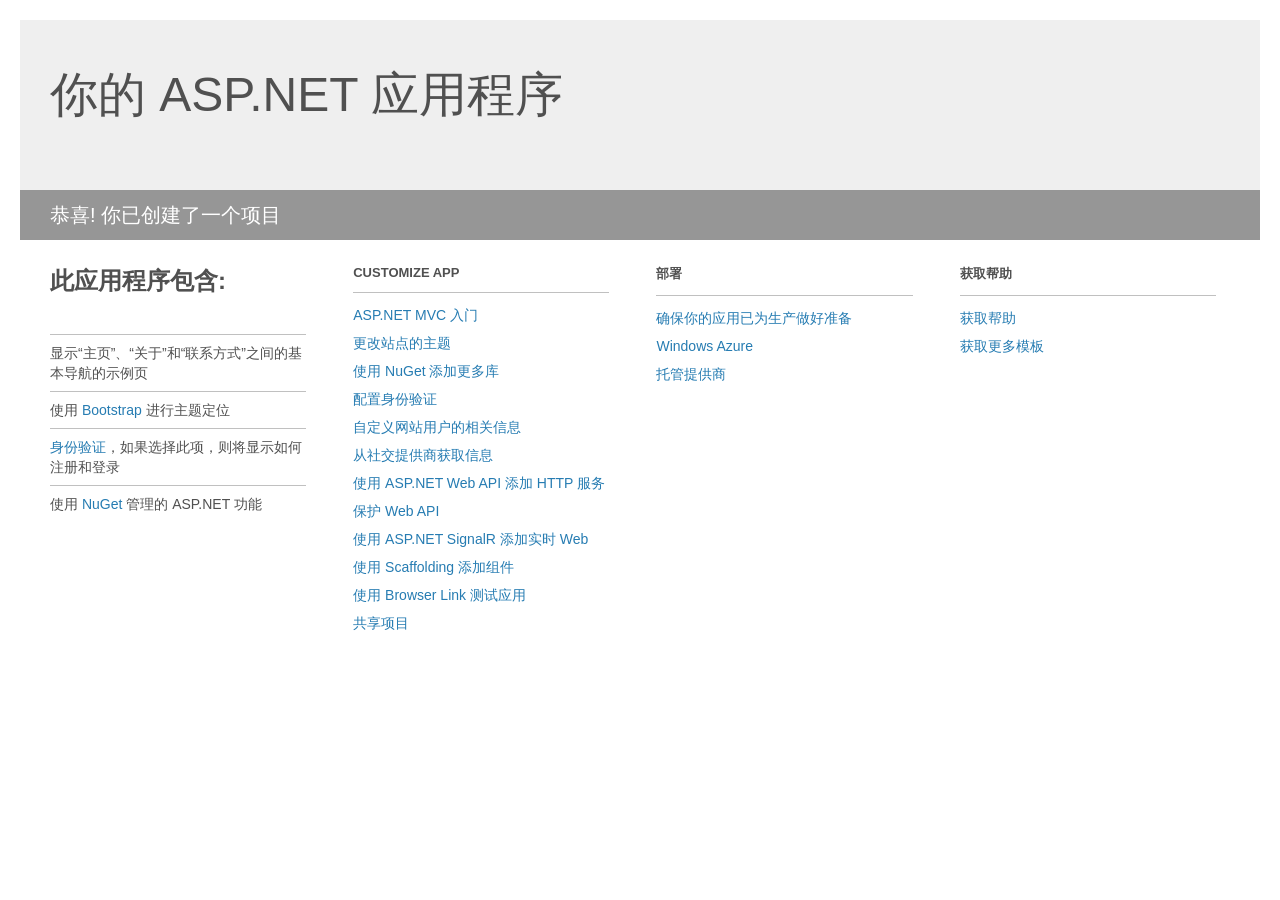
<file: MyBlog/Project_Readme.html>
﻿<!DOCTYPE html>
<html lang="en">
<head>
<meta http-equiv="Content-Type" content="text/html; charset=utf-8"/>
    <meta charset="utf-8" />
    <title>你的 ASP.NET 应用程序</title>
    <style>
        body {
            background: #fff;
            color: #505050;
            font: 14px 'Segoe UI', tahoma, arial, helvetica, sans-serif;
            margin: 20px;
            padding: 0;
        }

        #header {
            background: #efefef;
            padding: 0;
        }

        h1 {
            font-size: 48px;
            font-weight: normal;
            margin: 0;
            padding: 0 30px;
            line-height: 150px;
        }

        p {
            font-size: 20px;
            color: #fff;
            background: #969696;
            padding: 0 30px;
            line-height: 50px;
        }

        #main {
            padding: 5px 30px;
        }

        .section {
            width: 21.7%;
            float: left;
            margin: 0 0 0 4%;
        }

            .section h2 {
                font-size: 13px;
                text-transform: uppercase;
                margin: 0;
                border-bottom: 1px solid silver;
                padding-bottom: 12px;
                margin-bottom: 8px;
            }

            .section.first {
                margin-left: 0;
            }

                .section.first h2 {
                    font-size: 24px;
                    text-transform: none;
                    margin-bottom: 25px;
                    border: none;
                }

                .section.first li {
                    border-top: 1px solid silver;
                    padding: 8px 0;
                }

            .section.last {
                margin-right: 0;
            }

        ul {
            list-style: none;
            padding: 0;
            margin: 0;
            line-height: 20px;
        }

        li {
            padding: 4px 0;
        }

        a {
            color: #267cb2;
            text-decoration: none;
        }

            a:hover {
                text-decoration: underline;
            }
    </style>
</head>
<body>

    <div id="header">
        <h1>你的 ASP.NET 应用程序</h1>
        <p>恭喜! 你已创建了一个项目</p>
    </div>

    <div id="main">
        <div class="section first">
            <h2>此应用程序包含:</h2>
            <ul>
                <li>显示“主页”、“关于”和“联系方式”之间的基本导航的示例页</li>
                <li>使用 <a href="http://go.microsoft.com/fwlink/?LinkID=320754">Bootstrap</a> 进行主题定位</li>
                <li><a href="http://go.microsoft.com/fwlink/?LinkID=320755">身份验证</a>，如果选择此项，则将显示如何注册和登录</li>
                <li>使用 <a href="http://go.microsoft.com/fwlink/?LinkID=320756">NuGet</a> 管理的 ASP.NET 功能</li>
            </ul>
        </div>

        <div class="section">
            <h2>Customize app</h2>
            <ul>
                <li><a href="http://go.microsoft.com/fwlink/?LinkID=320757">ASP.NET MVC 入门</a></li>
                <li><a href="http://go.microsoft.com/fwlink/?LinkID=320758">更改站点的主题</a></li>
                <li><a href="http://go.microsoft.com/fwlink/?LinkID=320759">使用 NuGet 添加更多库</a></li>
                <li><a href="http://go.microsoft.com/fwlink/?LinkID=320760">配置身份验证</a></li>
                <li><a href="http://go.microsoft.com/fwlink/?LinkID=320761">自定义网站用户的相关信息</a></li>
                <li><a href="http://go.microsoft.com/fwlink/?LinkID=320762">从社交提供商获取信息</a></li>
                <li><a href="http://go.microsoft.com/fwlink/?LinkID=320763">使用 ASP.NET Web API 添加 HTTP 服务</a></li>
                <li><a href="http://go.microsoft.com/fwlink/?LinkID=320764">保护 Web API</a></li>
                <li><a href="http://go.microsoft.com/fwlink/?LinkID=320765">使用 ASP.NET SignalR 添加实时 Web</a></li>
                <li><a href="http://go.microsoft.com/fwlink/?LinkID=320766">使用 Scaffolding 添加组件</a></li>
                <li><a href="http://go.microsoft.com/fwlink/?LinkID=320767">使用 Browser Link 测试应用</a></li>
                <li><a href="http://go.microsoft.com/fwlink/?LinkID=320768">共享项目</a></li>
            </ul>
        </div>

        <div class="section">
            <h2>部署</h2>
            <ul>
                <li><a href="http://go.microsoft.com/fwlink/?LinkID=320769">确保你的应用已为生产做好准备</a></li>
                <li><a href="http://go.microsoft.com/fwlink/?LinkID=320770">Windows Azure</a></li>
                <li><a href="http://go.microsoft.com/fwlink/?LinkID=320771">托管提供商</a></li>
            </ul>
        </div>

        <div class="section last">
            <h2>获取帮助</h2>
            <ul>
                <li><a href="http://go.microsoft.com/fwlink/?LinkID=320772">获取帮助</a></li>
                <li><a href="http://go.microsoft.com/fwlink/?LinkID=320773">获取更多模板</a></li>
            </ul>
        </div>
    </div>

</body>
</html>
</file>
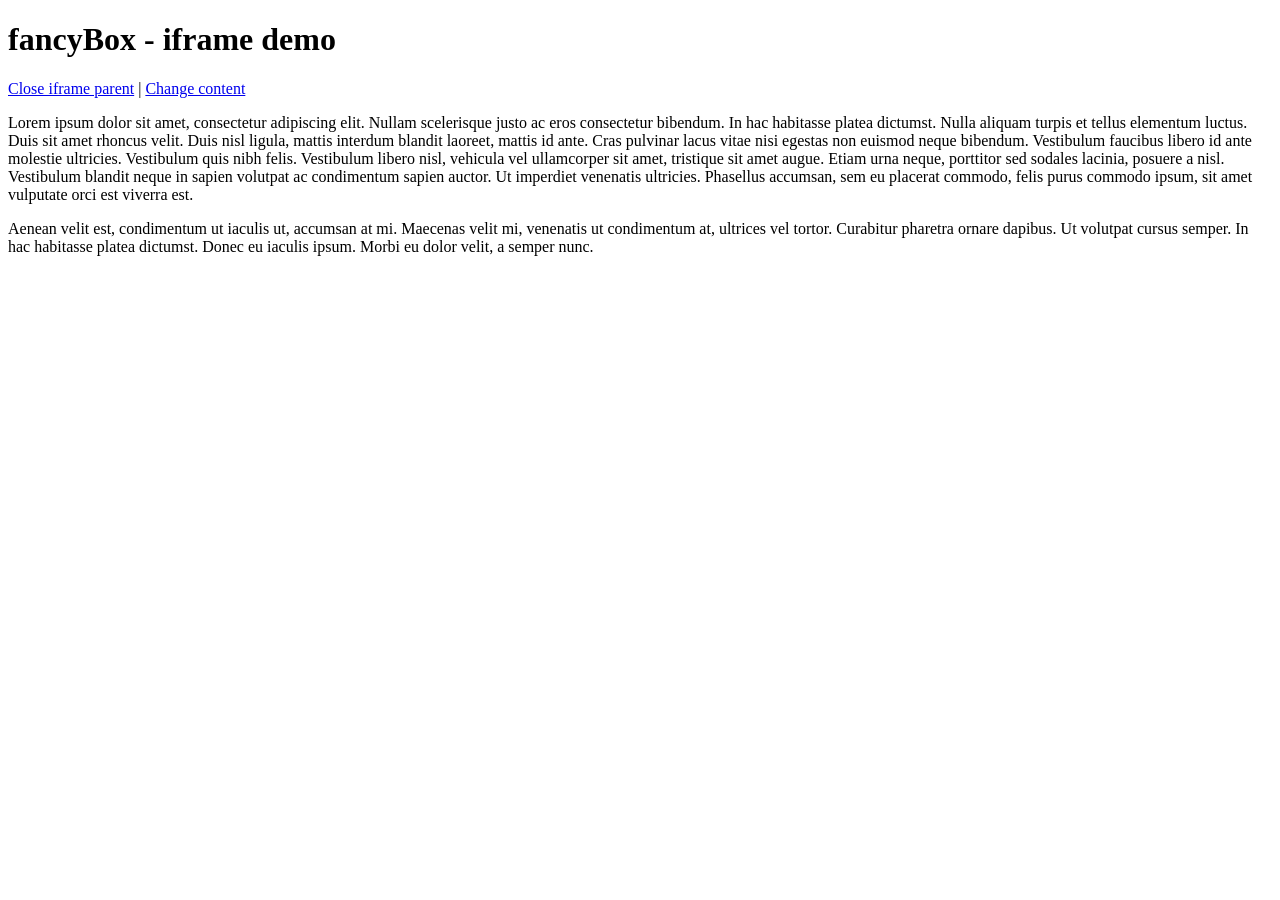
<file: leaves/assets/fancyBox/demo/iframe.html>
<!DOCTYPE html>
<html>
<head>
	<title>fancyBox - iframe demo</title>
	<meta http-equiv="Content-Type" content="text/html; charset=UTF-8" />
</head>
<body>
	<h1>fancyBox - iframe demo</h1>

	<p>
		<a href="javascript:parent.jQuery.fancybox.close();">Close iframe parent</a>

		|

		<a href="javascript:parent.jQuery.fancybox.open({href : '1_b.jpg', title : 'My title'});">Change content</a>
	</p>

	<p>
		Lorem ipsum dolor sit amet, consectetur adipiscing elit. Nullam scelerisque justo ac eros consectetur bibendum. In hac habitasse platea dictumst. Nulla aliquam turpis et tellus elementum luctus. Duis sit amet rhoncus velit. Duis nisl ligula, mattis interdum blandit laoreet, mattis id ante. Cras pulvinar lacus vitae nisi egestas non euismod neque bibendum. Vestibulum faucibus libero id ante molestie ultricies. Vestibulum quis nibh felis. Vestibulum libero nisl, vehicula vel ullamcorper sit amet, tristique sit amet augue. Etiam urna neque, porttitor sed sodales lacinia, posuere a nisl. Vestibulum blandit neque in sapien volutpat ac condimentum sapien auctor. Ut imperdiet venenatis ultricies. Phasellus accumsan, sem eu placerat commodo, felis purus commodo ipsum, sit amet vulputate orci est viverra est.
	</p>

	<p>
		Aenean velit est, condimentum ut iaculis ut, accumsan at mi. Maecenas velit mi, venenatis ut condimentum at, ultrices vel tortor. Curabitur pharetra ornare dapibus. Ut volutpat cursus semper. In hac habitasse platea dictumst. Donec eu iaculis ipsum. Morbi eu dolor velit, a semper nunc.
	</p>
</body>
</html>
</file>
<file: leaves/assets/css/style.css>
@charset "utf-8";

/*
*public style
*/

/*--Start Scroll bar--*/
/*定义滚动条高宽及背景 高宽分别对应横竖滚动条的尺寸*/
::-webkit-scrollbar {
    width: 8px;
    height: 16px;
}

/*定义滚动条轨道 内阴影+圆角*/
::-webkit-scrollbar-track {
    background-color: #FFF;
}

/*定义滑块 内阴影+圆角*/
::-webkit-scrollbar-thumb {
    background-color:cyan;
}

/*样式初始化*/
html {
    -webkit-text-size-adjust: 100%;
    -ms-text-size-adjust: 100%;
    text-rendering: optimizelegibility;
    -moz-osx-font-smoothing: grayscale;
    overflow-y: scroll
}
body {
    font:14px/1.6 Georgia, Palatino, Palatino Linotype, Times, Times New Roman, serif;
    background:url(../img/wave.png) #eee no-repeat;
    background-attachment:fixed
}
html.borderbox *, html.borderbox :after, html.borderbox :before {
    -moz-box-sizing: border-box;
    -webkit-box-sizing: border-box;
    box-sizing: border-box
}

article, aside, blockquote, body, button, code, dd, details, dl, dt, fieldset, figcaption, figure, footer, form, h1, h2, h3, h4, h5, h6, header, hr, input, legend, li, menu, nav, ol, p, pre, section, td, textarea, th, ul {
    margin: 0;
    padding: 0
}

article, aside, details, figcaption, figure, footer, header, menu, nav, section {
    display: block
}

audio, canvas, video {
    display: inline-block
}

body, button, input, select, textarea {
    font: 400 1.5em/1.8 Avenir, Microsoft Yahei, Hiragino Sans GB, Microsoft Sans Serif, WenQuanYi Micro Hei, sans-serif
}

button, input {
    line-height: normal
}

button::-moz-focus-inner, input::-moz-focus-inner {
    padding: 0;
    border: 0
}
table {
    border-collapse: collapse;
    border-spacing: 0
}

fieldset, img {
    border: 0
}

img {
    -ms-interpolation-mode: bicubic
}

iframe {
    display: block
}

blockquote {
    position: relative;
    font-weight: 300;
    font-family: Avenir, 'Helvetica Neue', 'Microsoft Yahei', 'Hiragino Sans GB', 'Microsoft Sans Serif', 'WenQuanYi Micro Hei', sans-serif;
    border-left: 1px solid #1abc9c;
    padding-left: 1em;
    margin: 1em 3em 1em 2em
}
h1, h2, h3, h4, h5, h6{
    font-family: 'Helvetica Neue', 'Microsoft Yahei', 'Hiragino Sans GB', 'Microsoft Sans Serif', 'WenQuanYi Micro Hei', sans-serif;
    font-weight: 100%;
    text-shadow: rgba(255, 255, 255, .75) 0 1px 0;
}
h1 {
    font-size: 54px;
    color: #333;
    margin: 30px 0 10px;
}
h2 {
    font-size: 22px;
    color: #555;
}
h3 {
    font-size: 24px;
    color: #555;
}
hr {
    display: block;
    width: 90%;
    height: 1px;
    margin: 2.5rem 0;
    background-color: #3A3A3A;
    border: 0;
}
p {
    font-size: 18px;
}
a, a:visited {
    color: #08c;
}
a:hover, a:focus {
    color: black;
}
a:active{
    color:blue;
}
a, a:visited ,a:hover, a:focus, a:active{
    text-decoration: none;
}
.active, .hover, .open, a:active, a:hover, img:active, img:hover {
    -webkit-transition: all .2s linear;
    -moz-transition: all .2s linear;
    -ms-transition: all .2s linear;
    -o-transition: all .2s linear;
    transition: all .2s linear
}
span{
    color: white;
}
label{
    color: #08c;
}
/*
*定义常用样式
*/

.ml5{
    margin-left: 5px;
}
.ml10{
    margin-left: 10px;
}
.ml15{
    margin-left: 15px;
}
.ml20{
    margin-left: 20px;
}
.mr5{
    margin-right: 5px;
}
.mr10{
    margin-right: 10px;
}
.mr15{
    margin-right: 15px;
}
.mr20{
    margin-right: 20px;
}
.mt5{
    margin-top:5px;
}
.mt10{
    margin-top:10px;
}
.mt15{
    margin-top:15px;
}
.mt20{
    margin-top:20px;
}
.mb5{
    margin-bottom: 5px;
}
.mb10{
    margin-bottom: 10px;
}
.mb15{
    margin-bottom: 15px;
}
.mb20{
    margin-bottom: 20px;
}
.pl5{
    padding-left: 5px;
}
.pl10{
    padding-left: 10px;
}
.pl15{
    padding-left: 15px;
}
.pl20{
    padding-left: 20px;
}
.pr5{
    padding-right: 5px;
}
.pr10{
    padding-right: 10px;
}
.pr15{
    padding-right: 15px;
}
.pr20{
    padding-right: 20px;
}
.pt5{
    padding-top:5px;
}
.pt10{
    padding-top:10px;
}
.pt15{
    padding-top:15px;
}
.pt20{
    padding-top:20px;
}
.pb5{
    padding-bottom: 5px;
}
.pb10{
    padding-bottom: 10px;
}
.pb15{
    padding-bottom: 15px;
}
.pb20{
    padding-bottom: 20px;
}

#dev7link {
    position:absolute;
    top:0;
    left:50px;
    background:url(../img/dev7logo.png) no-repeat;
    width:60px;
    height:67px;
    border:0;
    display:block;
    text-indent:-9999px;
}

.slider-wrapper {
    width: 80%;
    margin: 125px auto;
}
.clear {
    clear:both;
}
.post-container{
    background: #FFF;
    margin-bottom: 30px;
    opacity: .8;
}
.panel p, li, .pull-right, h3 {
    color: black;
    list-style: none;
}
.header {
    border-bottom: 1px solid black;
    background: #3D4041;
    background: -moz-linear-gradient(top, #595C5E 0%, #3D4041 100%);
    background: -webkit-linear-gradient(top, #595C5E 0%, #3D4041 100%);
    background: -o-linear-gradient(top, #595C5E 0%, #3D4041 100%);
}

input#wp-submit {
    border: 1px solid #005B80;
    color: #fff;
    text-shadow: 0 1px 1px rgba(0, 0, 0, .2);
    background: #00A5E4;
    background: -moz-linear-gradient(top, #00B4F5 0%, #0096D2 100%);
    background: -webkit-linear-gradient(top, #00B4F5 0%, #0096D2 100%);
    background: -o-linear-gradient(top, #00B4F5 0%, #0096D2 100%);
    box-shadow: inset 0 1px 0 rgba(255, 255, 255, .3), 0 1px 1px rgba(50, 50, 50, .05);
}

.dropdown .dropdown-wrapper {
    background-color: #4B4E50;
    -webkit-box-shadow: 0px 1px 2px rgba(0, 0, 0, 0.3);
    -moz-box-shadow: 0px 1px 2px rgba(0, 0, 0, 0.3);
    box-shadow: 0px 1px 2px rgba(0, 0, 0, 0.3);
}

/*
*   public header(公共导航)
*/
.navbar-brand .logo{
    height:30px;
}
.navbar {
    width: 100%;
    height: 60px;
    border-bottom: 1px solid whitesmoke;
    z-index: 4;
}

.header-menu {
    margin-left: 35%;
}

.navbar-default .navbar-nav > li > a {
    font-size: 16px;
    color: black;
}
.navbar-default .navbar-nav > li > a:hover {
    color: #08c;
}

/* 左边栏 */
.leftbar {
    background-color: rgba(255, 255, 255, 0.1);
    box-shadow: 0 1px 5px rgba(0, 0, 0, 0.5);
}

.left_menu ul li:hover {
    background:snow;
}

.left_menu ul li i {
    color: #E3E7EA;
    background: #212124;
}

.left_menu ul li i:hover {
    color: #E3E7EA;
    background: #212124;
}

.leftbar {
    position: fixed;
    padding-top: 60px;
    z-index: 2;
    top: 0;
    display: inline-block;
    height: 100%;
    width: 50px;
    transition: all 0.4s;
    -webkit-transition: all 0.4s;
}

.left_menu ul li {
    clear: both;
    display: block;
}

.left_menu ul li a {
    display: block;
}

.left_menu i {
    margin: 7px;
    text-align: center;
    font-size: 16px;
    float: left;
    width: 36px;
    height: 36px;
    line-height: 36px;
    border-radius: 50px;
}

.left_menu img {
    padding: 7px;
    float: left;
    width: 50px;
    border-radius: 50%;
}

.left_code {
    padding: 10px;
    position: fixed;
    bottom: 50px;
    display: none;
}

.left_menu span {
    padding-top: 11px;
    padding-left: 12px;
    white-space: nowrap;
    float: left;
    display: none;
}

.leftbar-visible {
    transition: all 0.2s;
    -webkit-transition: all 0.2s;
    left: 0px;
}
.top-title{
    margin-top:100px;
}
/*public banner*/
#banner_container {
    width: 20%;
    margin-left: 80px;
    position: fixed;
}

.banner_img {
    width: 100%;
    height: 1000px;
    position: absolute;
    background: #303235 url(../../assets/img/owl.jpg) no-repeat;
    background-position: center;
    background-size: cover;
    clear: both;
}

.bottom-block {
    position: absolute;
    padding: 30px;
    color: white;
    margin-top: 200%;
}

.bottom-block h1 {
    padding-bottom: 20px;
}
/*content public style*/
.page-title {
    margin-top: 20px;
    font-size: 20px;
    color: #999;
    margin-bottom: 10px;
    border-bottom: 1px solid black;
    padding-bottom: 4px
}

.post-container {
    border-bottom: 1px dashed #cacaca;
    padding: 30px
}

.post-container .post-title {
    margin-bottom: 16px;
    margin-top: 30px
}

.post-container h1, .post-container h2, .post-container h3, .post-container h4, .post-container h5, .post-container h6 {
    margin: 10px 0
}

.post-container img {
    border: 2px solid;
    padding: 3px
}

.post-container p {
    text-indent: 2em;
    margin: 5px 0
}

.post-container .post-content .h1, .post-container .post-content h1 {
    font-size: 30px
}

.post-container .post-content .h2, .post-container .post-content h2 {
    font-size: 24px
}

.post-container .post-content .h3, .post-container .post-content h3 {
    font-size: 18px
}

.post-container .post-content .h4, .post-container .post-content h4 {
    font-size: 14px
}

.post-container .post-content .h5, .post-container .post-content h5 {
    font-size: 13px
}

.post-container .post-content .h6, .post-container .post-content h6 {
    font-size: 12px
}

.post-container .post-content .wp-smiley {
    border: none
}

.post-container .post-content blockquote {
    font-size: 13px
}

.post-container .meta-box {
    font-size: 13px;
    padding: 4px;
    border-left-color: #b02323;
    line-height: 1
}

.post-container .meta-box .cat-links {
    color: #dd4814;
    margin-right: 15px
}

.post-container .meta-box .cat-links b {
    margin-right: 5px
}

.post-container .meta-box .tag-links {
    color: #dd4814;
    margin-right: 15px
}

.post-container .meta-box .tag-links b {
    margin-right: 5px
}

.post-container .meta-box .m-post-date {
    color: #dd4814;
    margin-right: 15px
}

.post-pagination {
    margin: 20px 0;
}
#main-container {
    margin: 0 3% 0 28%;
}
.main-container .btn {
    text-indent: 0
}

.main-container .btn .fa {
    text-indent: 0;
    margin-right: .5em
}


/*public footer*/
.copyright, .copyright a {
    color: black;
    font-size: 16px;
    text-align: center;
    margin: 40px auto;
}




/*mobel phone style */

@media screen and (max-width: 767px) {
    /*moble phone nav style*/

    .navbar-nav {
        background: #FFF;
    }

    .header-menu {
        margin-left: 0px;
    }

    /*moble phone leftbar style*/


    .leftbar {
        display: none;
    }

    .col-md-12 {
        padding-top: 10px;
    }

    #banner_container {
        display: none;
    }

    #main-container {
        margin: 0 5% 0 5%;
        padding: 0;
    }
    .leftbar {
        display: none;
    }

    .col-md-12 {
        padding-top: 10px;
    }

    #banner_container {
        display: none;
    }

    #main-container {
        margin: 0 5% 0 5%;
        padding: 0;
    }


    /*mobel phone banner style*/
    #banner_container {
        display: none;
    }

    #main-container {
        margin: 0 5% 0 5%;
        padding: 0;
    }

    /*mobel footer*/
    .copyright, .copyright a {
        color: black;
        font-size: 14px;
        text-align: center;
        margin: 40px auto;
    }
}



@media screen and (min-width: 768px) and (max-width: 1024px) {
    /*moble phone nav style*/

    .header-menu {
        float: right;
        margin-left: 0;
    }

    /*moble phone leftbar style*/


    .leftbar {
        display: none;
    }

    .col-md-12 {
        padding-top: 10px;
    }

    #banner_container {
        display: none;
    }

    #main-container {
        margin: 0 5% 0 5%;
        padding: 0;
    }
    .leftbar {
        display: none;
    }

    .col-md-12 {
        padding-top: 10px;
    }

    #banner_container {
        display: none;
    }

    #main-container {
        margin: 0 5% 0 5%;
        padding: 0;
    }


    /*mobel phone banner style*/
    #banner_container {
        display: none;
    }

    #main-container {
        margin: 0 5% 0 5%;
        padding: 0;
    }

    /*mobel footer*/
    .copyright, .copyright a {
        color: black;
        font-size: 14px;
        text-align: center;
        margin: 40px auto;
    }
}


/*End public style*/



/*
*File style
*index style
*abut style
*blog style
*pic style
*links style
*contact style
*content style
*/



/*about style*/
#about-list ul li{
    color:black;
}

/*links style*/
.thumbnail{
    padding:10px;
}


/*pic style*/


/*contact style*/

.contact p, li{
    color: black;
    list-style: none;
}

.contact-form div {
    padding: 5px 0;
}

.contact-form {
    position: relative;
    margin: 0 auto;
}

.contact-form span {
    display: block;
    font-size: 0.85em;
    color: #999;
}
.contact-form input[type="text"], .contact-form input[type="email"], .contact-form textarea {
    padding: 8px;
    display: block;
    width: 95%;
    background: #fff;
    border: none;
    outline: none;
    color: #000;
    font-size: 0.85em;
    border: 1px solid #EBEBEB;
    font-family: 'Open Sans', sans-serif;
    -webkit-appearance: none;
}

.contact-form textarea {
    resize: none;
    height: 120px;
}

.contact-form input[type="submit"] {
    cursor: pointer;
    color: #fff;
    font-size: 1.5em;
    outline: none;
    -webkit-transition: all 0.3s;
    -moz-transition: all 0.3s;
    transition: all 0.3s;
    border-radius: 4px;
    -webkit-border-radius: 4px;
    -moz-border-radius: 4px;
    -o-border-radius: 4px;
    background: #00AEFF;
    padding: 5px 30px;
    border: none;
    font-family: "宋体", "新宋体", "仿宋", "微软雅黑";
    margin-top: 20px;
    -webkit-appearance: none;
}
/*Other style*/
@media screen and (max-width: 767px) {
    .book-container .row .col-md-3{
        padding-bottom:4px;
    }
}
</file>
<file: leaves/assets/css/nprogress.css>
/* Make clicks pass-through */
#nprogress {
  pointer-events: none;
}

#nprogress .bar {
  background: #FF0004;

  position: fixed;
  z-index: 1031;
  top: 0;
  left: 0;

  width: 100%;
  height: 2px;
}

/* Fancy blur effect */
#nprogress .peg {
  display: block;
  position: absolute;
  right: 0px;
  width: 100px;
  height: 100%;
  box-shadow: 0 0 10px #29d, 0 0 5px #29d;

  opacity: 1.0;

  -webkit-transform: rotate(3deg) translate(0px, -4px);
      -ms-transform: rotate(3deg) translate(0px, -4px);
          transform: rotate(3deg) translate(0px, -4px);
}

/* Remove these to get rid of the spinner */
#nprogress .spinner {
  display: block;
  position: fixed;
  z-index: 1031;
  top: 15px;
  right: 15px;
}

#nprogress .spinner-icon {
  width: 18px;
  height: 18px;
  box-sizing: border-box;

  border: solid 2px transparent;
  border-top-color:#FF0004;
  border-left-color: #29d;
  border-radius: 50%;

  -webkit-animation: nprogress-spinner 400ms linear infinite;
          animation: nprogress-spinner 400ms linear infinite;
}

.nprogress-custom-parent {
  overflow: hidden;
  position: relative;
}

.nprogress-custom-parent #nprogress .spinner,
.nprogress-custom-parent #nprogress .bar {
  position: absolute;
}

@-webkit-keyframes nprogress-spinner {
  0%   { -webkit-transform: rotate(0deg); }
  100% { -webkit-transform: rotate(360deg); }
}
@keyframes nprogress-spinner {
  0%   { transform: rotate(0deg); }
  100% { transform: rotate(360deg); }
}
</file>
<file: leaves/assets/css/default.css>
/*
Skin Name: Nivo Slider Default Theme
Skin URI: http://nivo.dev7studios.com
Description: The default skin for the Nivo Slider.
Version: 1.3
Author: Gilbert Pellegrom
Author URI: http://dev7studios.com
Supports Thumbs: true
*/
.nivo-directionNav{
	display:none;
}
.theme-default .nivoSlider {
	position:relative;
	background:#fff url(../img/loading.gif) no-repeat 50% 50%;
    margin-bottom:10px;
    -webkit-box-shadow: 0px 1px 5px 0px #4a4a4a;
    -moz-box-shadow: 0px 1px 5px 0px #4a4a4a;
    box-shadow: 0px 1px 5px 0px #4a4a4a;
}
.theme-default .nivoSlider img {
	position:absolute;
	top:0px;
	left:0px;
	display:none;
}
.theme-default .nivoSlider a {
	border:0;
	display:block;
}

.theme-default .nivo-controlNav {
	text-align: center;
	padding: 20px 0;
}
.theme-default .nivo-controlNav a {
	display:inline-block;
	width:22px;
	height:22px;
	background:url(../img/bullets.png) no-repeat;
	text-indent:-9999px;
	border:0;
	margin: 0 2px;
}
.theme-default .nivo-controlNav a.active {
	background-position:0 -22px;
}

.theme-default .nivo-directionNav a {
	display:block;
	width:30px;
	height:30px;
	background:url(../img/arrows.png) no-repeat;
	text-indent:-9999px;
	border:0;
	opacity: 0;
	-webkit-transition: all 200ms ease-in-out;
    -moz-transition: all 200ms ease-in-out;
    -o-transition: all 200ms ease-in-out;
    transition: all 200ms ease-in-out;
}
.theme-default:hover .nivo-directionNav a { opacity: 1; }
.theme-default a.nivo-nextNav {
	background-position:-30px 0;
	right:15px;
}
.theme-default a.nivo-prevNav {
	left:15px;
}

.theme-default .nivo-caption {
    font-family: Helvetica, Arial, sans-serif;
}
.theme-default .nivo-caption a {
    color:#fff;
    border-bottom:1px dotted #fff;
}
.theme-default .nivo-caption a:hover {
    color:#fff;
}

.theme-default .nivo-controlNav.nivo-thumbs-enabled {
	width: 100%;
}
.theme-default .nivo-controlNav.nivo-thumbs-enabled a {
	width: auto;
	height: auto;
	background: none;
	margin-bottom: 5px;
}
.theme-default .nivo-controlNav.nivo-thumbs-enabled img {
	display: block;
	width: 120px;
	height: auto;
}
</file>
<file: leaves/assets/APlayer/dist/APlayer.min.css>
@font-face{font-family:aplayer-fontello;src:url(font/aplayer-fontello.eot?72550380);src:url(font/aplayer-fontello.eot?72550380#iefix) format("embedded-opentype"),url(font/aplayer-fontello.woff?72550380) format("woff"),url(font/aplayer-fontello.ttf?72550380) format("truetype"),url(font/aplayer-fontello.svg?72550380#fontello) format("svg");font-weight:400;font-style:normal}.aplayer-narrow{width:66px}.aplayer-narrow .aplayer-info{display:none}.aplayer-withlrc.aplayer-narrow{width:106px}.aplayer-withlrc.aplayer .aplayer-pic{height:106px;width:106px}.aplayer-withlrc.aplayer .aplayer-info{margin-left:106px;height:106px}.aplayer-withlrc.aplayer .aplayer-lrc{display:block}.aplayer{font-family:Arial,Helvetica,sans-serif;margin:5px;box-shadow:0 2px 2px 0 rgba(0,0,0,.14),0 3px 1px -2px rgba(0,0,0,.2),0 1px 5px 0 rgba(0,0,0,.12);border-radius:2px;overflow:hidden;-webkit-user-select:none;-moz-user-select:none;-ms-user-select:none;user-select:none;line-height:initial}.aplayer *{box-sizing:content-box}.aplayer [class*=" aplayer-icon-"]:before,.aplayer [class^=aplayer-icon-]:before{font-family:aplayer-fontello;font-style:normal;font-weight:400;display:inline-block;text-decoration:inherit;width:1em;text-align:center;font-variant:normal;text-transform:none;line-height:1em}.aplayer .aplayer-icon-play:before{content:'\e806'}.aplayer .aplayer-icon-pause:before{content:'\e807'}.aplayer .aplayer-icon-to-start:before{content:'\e808'}.aplayer .aplayer-icon-to-end:before{content:'\e809'}.aplayer .aplayer-icon-loop:before{content:'\e803'}.aplayer .aplayer-icon-menu:before{content:'\e80b'}.aplayer .aplayer-icon-volume-off:before{content:'\e800'}.aplayer .aplayer-icon-volume-down:before{content:'\e801'}.aplayer .aplayer-icon-volume-up:before{content:'\e802'}.aplayer .aplayer-lrc-content{display:none}.aplayer .aplayer-pic{position:relative;float:left;height:66px;width:66px;background-image:url(default.jpg);background-size:100%;-webkit-transition:all .3s ease;transition:all .3s ease}.aplayer .aplayer-pic .aplayer-button{position:absolute;color:#fff;border-radius:50%;opacity:.8;cursor:pointer;text-shadow:0 1px 1px rgba(0,0,0,.2);box-shadow:0 1px 1px rgba(0,0,0,.2);background:rgba(0,0,0,.2);-webkit-transition:all .1s ease;transition:all .1s ease}.aplayer .aplayer-pic .aplayer-button:hover{opacity:1}.aplayer .aplayer-pic .aplayer-hide{display:none}.aplayer .aplayer-pic .aplayer-play{width:26px;height:26px;border:2px solid #fff;bottom:50%;right:50%;margin:0 -15px -15px 0}.aplayer .aplayer-pic .aplayer-play .aplayer-icon-play{position:absolute;top:2px;left:4px;font-size:20px;line-height:23px}.aplayer .aplayer-pic .aplayer-pause{width:16px;height:16px;border:2px solid #fff;bottom:4px;right:4px}.aplayer .aplayer-pic .aplayer-pause .aplayer-icon-pause{position:absolute;top:1px;left:2px;font-size:12px;line-height:14px}.aplayer .aplayer-info{margin-left:66px;padding:14px 7px 0 10px;height:66px;box-sizing:border-box}.aplayer .aplayer-info .aplayer-music{overflow:hidden;white-space:nowrap;text-overflow:ellipsis;margin-bottom:17px}.aplayer .aplayer-info .aplayer-music .aplayer-title{font-size:14px}.aplayer .aplayer-info .aplayer-music .aplayer-author{font-size:12px;color:#666}.aplayer .aplayer-info .aplayer-controller{position:relative}.aplayer .aplayer-info .aplayer-controller .aplayer-bar-wrap{margin:0 140px 0 5px}.aplayer .aplayer-info .aplayer-controller .aplayer-bar-wrap .aplayer-bar{position:relative;height:2px;width:100%;background:#cdcdcd;cursor:pointer!important}.aplayer .aplayer-info .aplayer-controller .aplayer-bar-wrap .aplayer-bar .aplayer-loaded{position:absolute;left:0;top:0;bottom:0;background:#aaa;height:2px;-webkit-transition:all .5s ease;transition:all .5s ease}.aplayer .aplayer-info .aplayer-controller .aplayer-bar-wrap .aplayer-bar .aplayer-played{position:absolute;left:0;top:0;bottom:0;height:2px}.aplayer .aplayer-info .aplayer-controller .aplayer-bar-wrap .aplayer-bar .aplayer-played .aplayer-thumb{position:absolute;top:0;right:5px;margin-top:-4px;margin-right:-10px;height:8px;width:8px;border-radius:50%;background:#fff;cursor:pointer!important}.aplayer .aplayer-info .aplayer-controller .aplayer-time{position:absolute;right:0;bottom:-5px;height:17px;color:#999;font-size:11px}.aplayer .aplayer-info .aplayer-controller .aplayer-time i{color:#666;font-size:15px;cursor:pointer;-webkit-transition:all .2s ease;transition:all .2s ease}.aplayer .aplayer-info .aplayer-controller .aplayer-time i.aplayer-icon-loop{margin-right:4px}.aplayer .aplayer-info .aplayer-controller .aplayer-time i.aplayer-noloop{color:#ddd}.aplayer .aplayer-info .aplayer-controller .aplayer-time i.aplayer-noloop:hover{color:#bbb}.aplayer .aplayer-info .aplayer-controller .aplayer-time i:hover{color:#000}.aplayer .aplayer-info .aplayer-controller .aplayer-time.aplayer-time-narrow .aplayer-icon-loop,.aplayer .aplayer-info .aplayer-controller .aplayer-time.aplayer-time-narrow .aplayer-icon-menu{display:none}.aplayer .aplayer-info .aplayer-controller .aplayer-volume-wrap{position:relative;display:inline-block;margin-left:3px;cursor:pointer!important}.aplayer .aplayer-info .aplayer-controller .aplayer-volume-wrap:hover .aplayer-volume-bar-wrap{display:block}.aplayer .aplayer-info .aplayer-controller .aplayer-volume-wrap .aplayer-volume-bar-wrap{display:none;position:absolute;bottom:17px;right:-5px;width:25px;height:40px;z-index:2}.aplayer .aplayer-info .aplayer-controller .aplayer-volume-wrap .aplayer-volume-bar-wrap .aplayer-volume-bar{position:absolute;bottom:0;right:10px;width:5px;height:35px;background:#aaa}.aplayer .aplayer-info .aplayer-controller .aplayer-volume-wrap .aplayer-volume-bar-wrap .aplayer-volume-bar .aplayer-volume{position:absolute;bottom:0;right:0;width:5px;-webkit-transition:all .1s ease;transition:all .1s ease}.aplayer .aplayer-lrc{display:none;position:relative;height:40px;background:#fff;text-align:center;overflow:hidden;margin:-10px 0 10px}.aplayer .aplayer-lrc:before{top:0;height:10%;background:-webkit-linear-gradient(top,#fff,hsla(0,0%,100%,0));background:-webkit-gradient(linear,left top,left bottom,from(#fff),to(hsla(0,0%,100%,0)));background:linear-gradient(180deg,#fff 0,hsla(0,0%,100%,0));filter:progid:DXImageTransform.Microsoft.gradient(startColorstr='#ffffff',endColorstr='#00ffffff',GradientType=0)}.aplayer .aplayer-lrc:after,.aplayer .aplayer-lrc:before{position:absolute;z-index:1;display:block;overflow:hidden;width:100%;content:' '}.aplayer .aplayer-lrc:after{bottom:0;height:33%;background:-webkit-linear-gradient(bottom,#fff,hsla(0,0%,100%,0));background:-webkit-gradient(linear,left bottom,left top,from(#fff),to(hsla(0,0%,100%,0)));background:linear-gradient(0deg,#fff 0,hsla(0,0%,100%,0));filter:progid:DXImageTransform.Microsoft.gradient(startColorstr='#00ffffff',endColorstr='#ffffff',GradientType=0)}.aplayer .aplayer-lrc p{font-size:12px;color:#666;line-height:20px!important;height:20px!important;padding:0!important;margin:0!important;-webkit-transition:all .5s ease-out;transition:all .5s ease-out;opacity:.4;overflow:hidden}.aplayer .aplayer-lrc p.aplayer-lrc-current{opacity:1}.aplayer .aplayer-lrc .aplayer-lrc-contents{width:100%;-webkit-transition:all .5s ease-out;transition:all .5s ease-out}.aplayer .aplayer-list{max-height:300px;overflow:auto;-webkit-transition:all .5s ease;transition:all .5s ease}.aplayer .aplayer-list.aplayer-list-hide{max-height:0}.aplayer .aplayer-list ol{list-style-type:none;margin:0;padding:0}.aplayer .aplayer-list ol li{position:relative;height:32px;line-height:32px;padding:0 15px;font-size:12px;border-top:1px solid #e9e9e9;cursor:pointer;-webkit-transition:all .2s ease;transition:all .2s ease}.aplayer .aplayer-list ol li:hover{background:#efefef}.aplayer .aplayer-list ol li.aplayer-list-light{background:#e9e9e9}.aplayer .aplayer-list ol li.aplayer-list-light .aplayer-list-cur{display:inline-block}.aplayer .aplayer-list ol li .aplayer-list-cur{display:none;width:3px;height:22px;position:absolute;left:0;top:5px;cursor:pointer}.aplayer .aplayer-list ol li .aplayer-list-index{color:#666;margin-right:12px;cursor:pointer}.aplayer .aplayer-list ol li .aplayer-list-author{color:#666;float:right;cursor:pointer}
</file>
